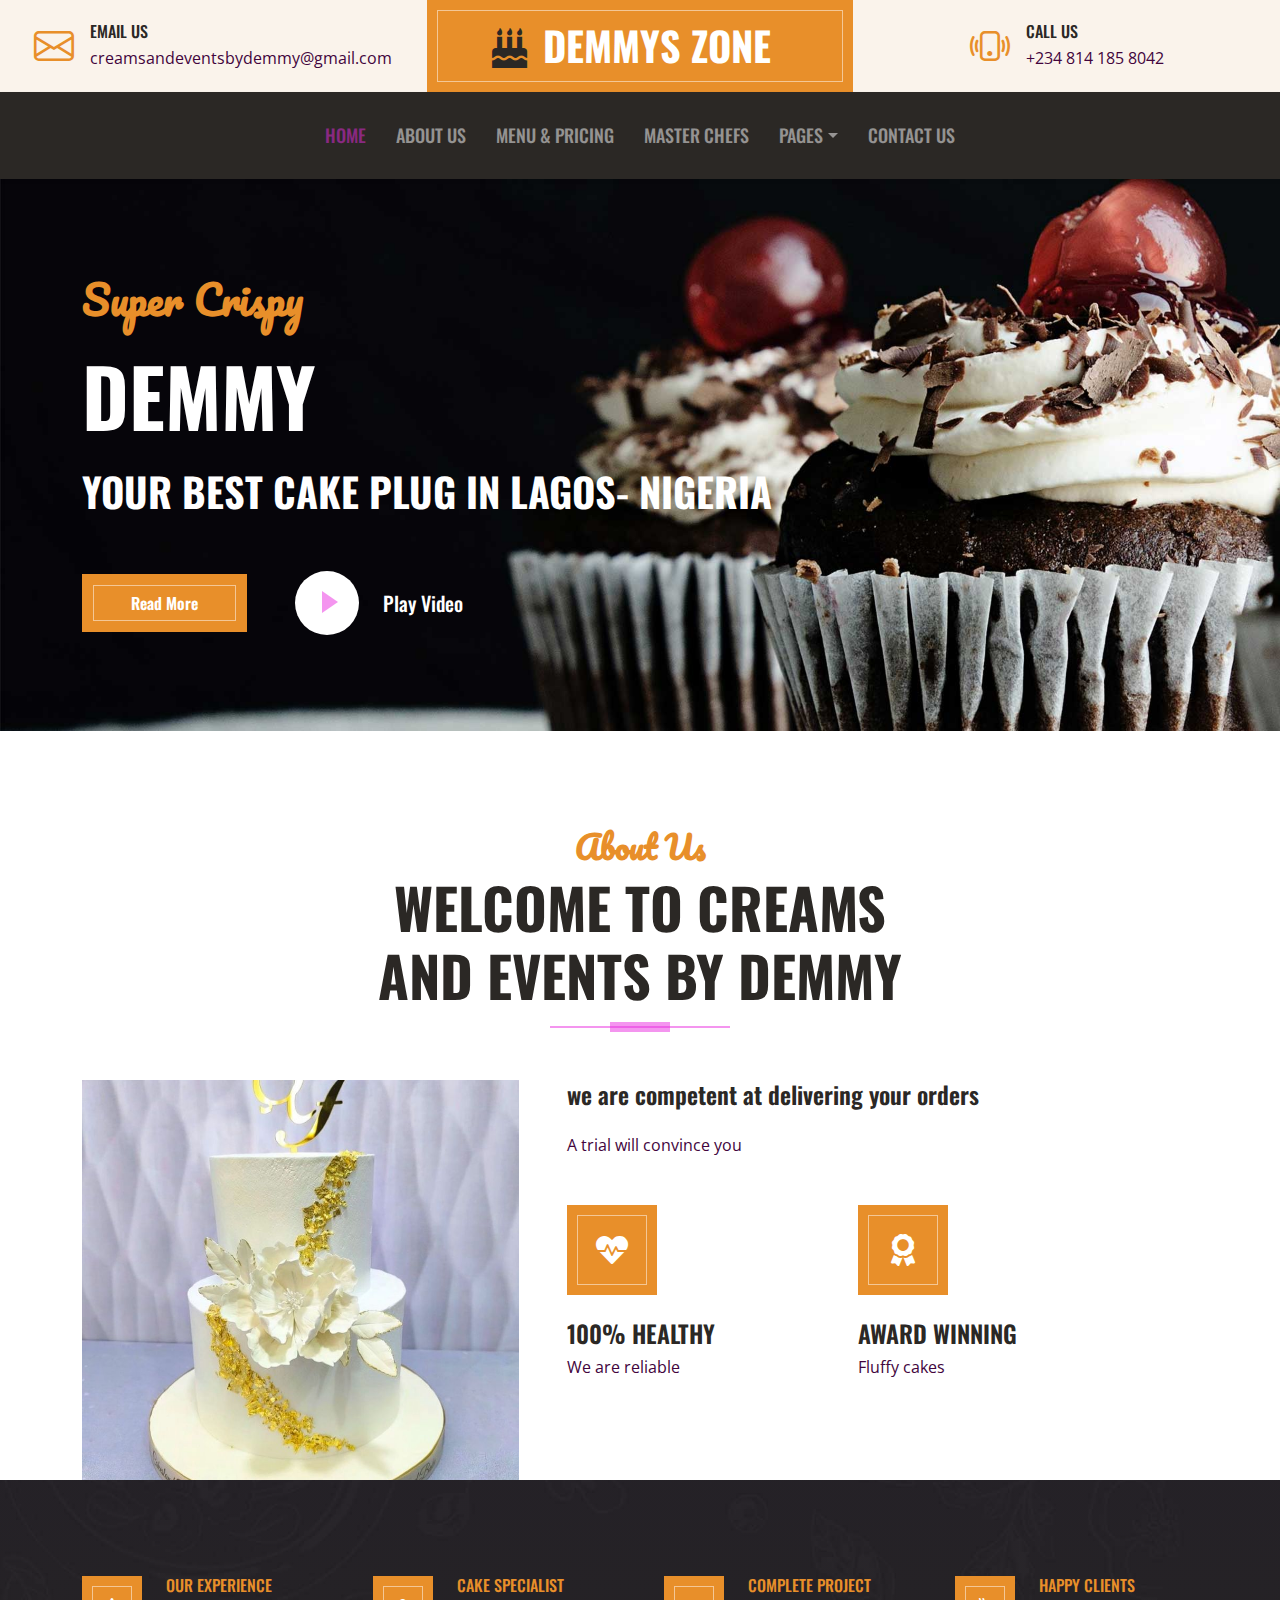
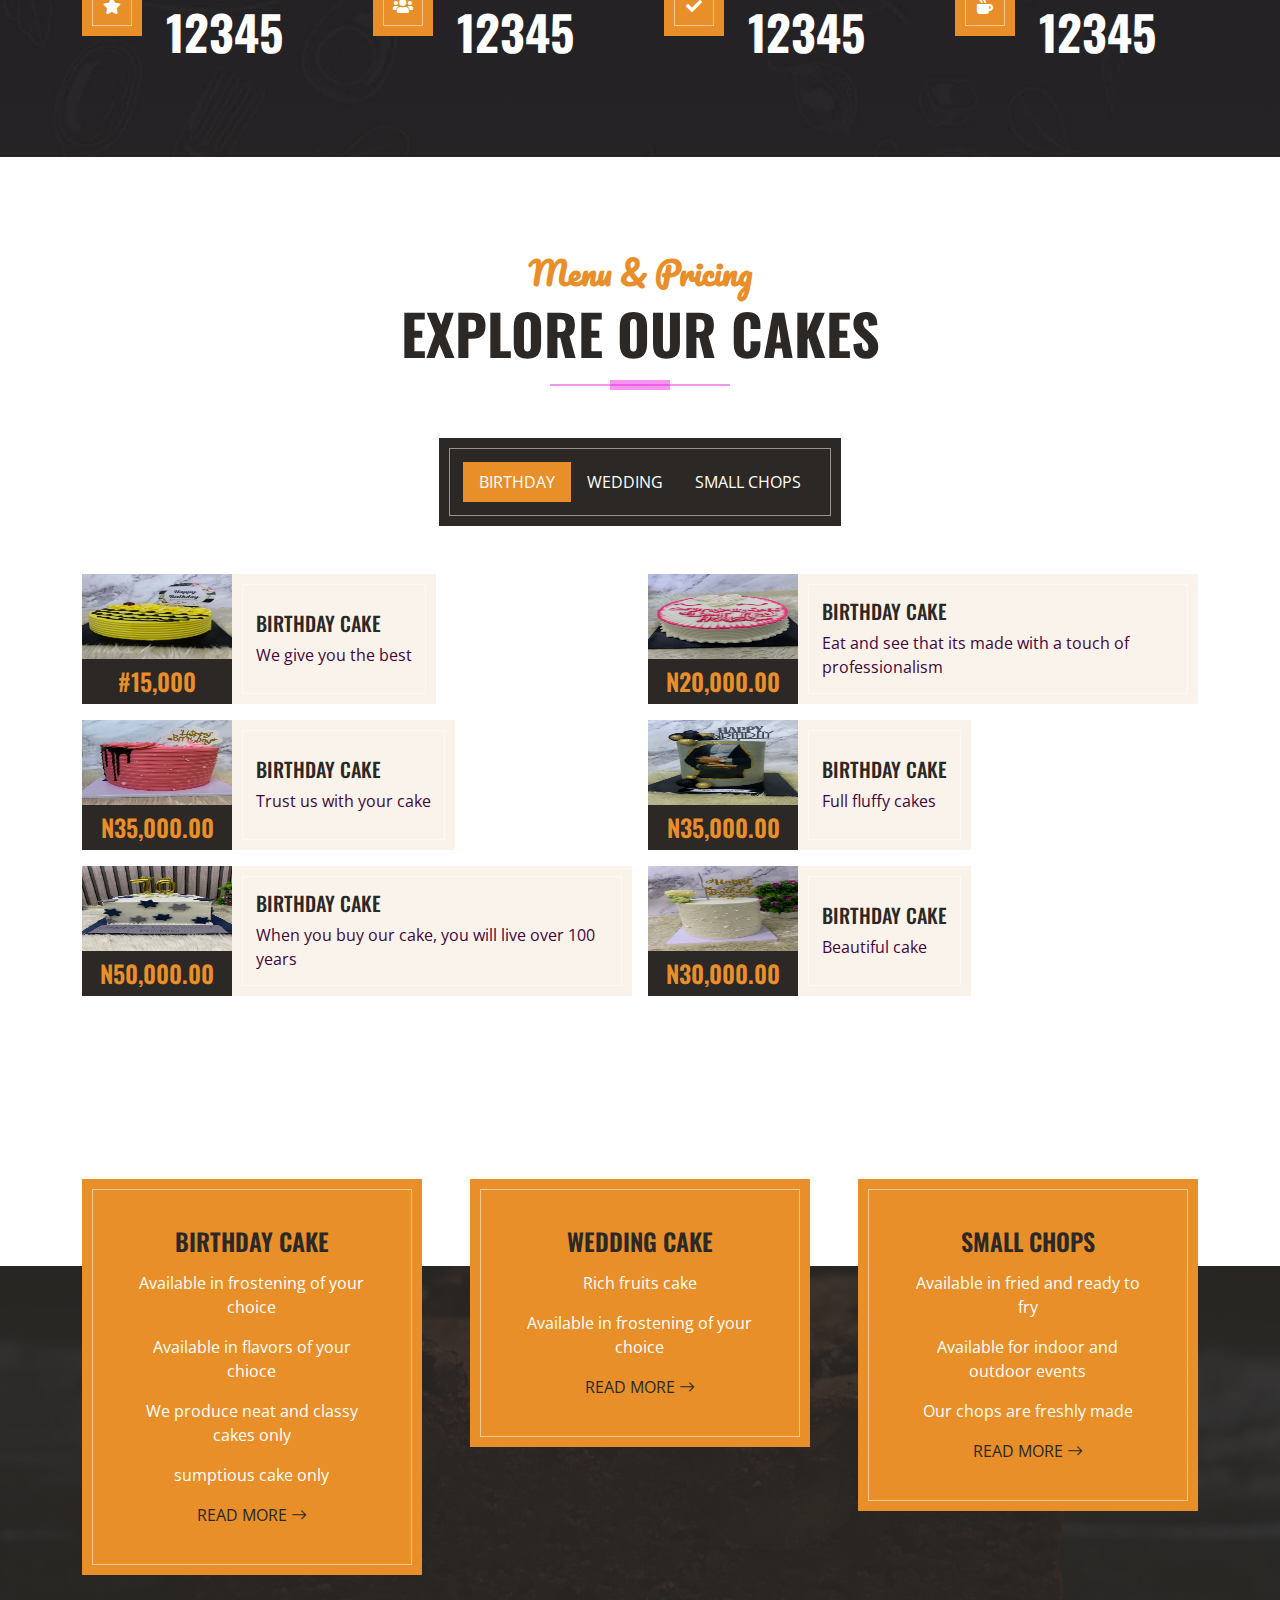
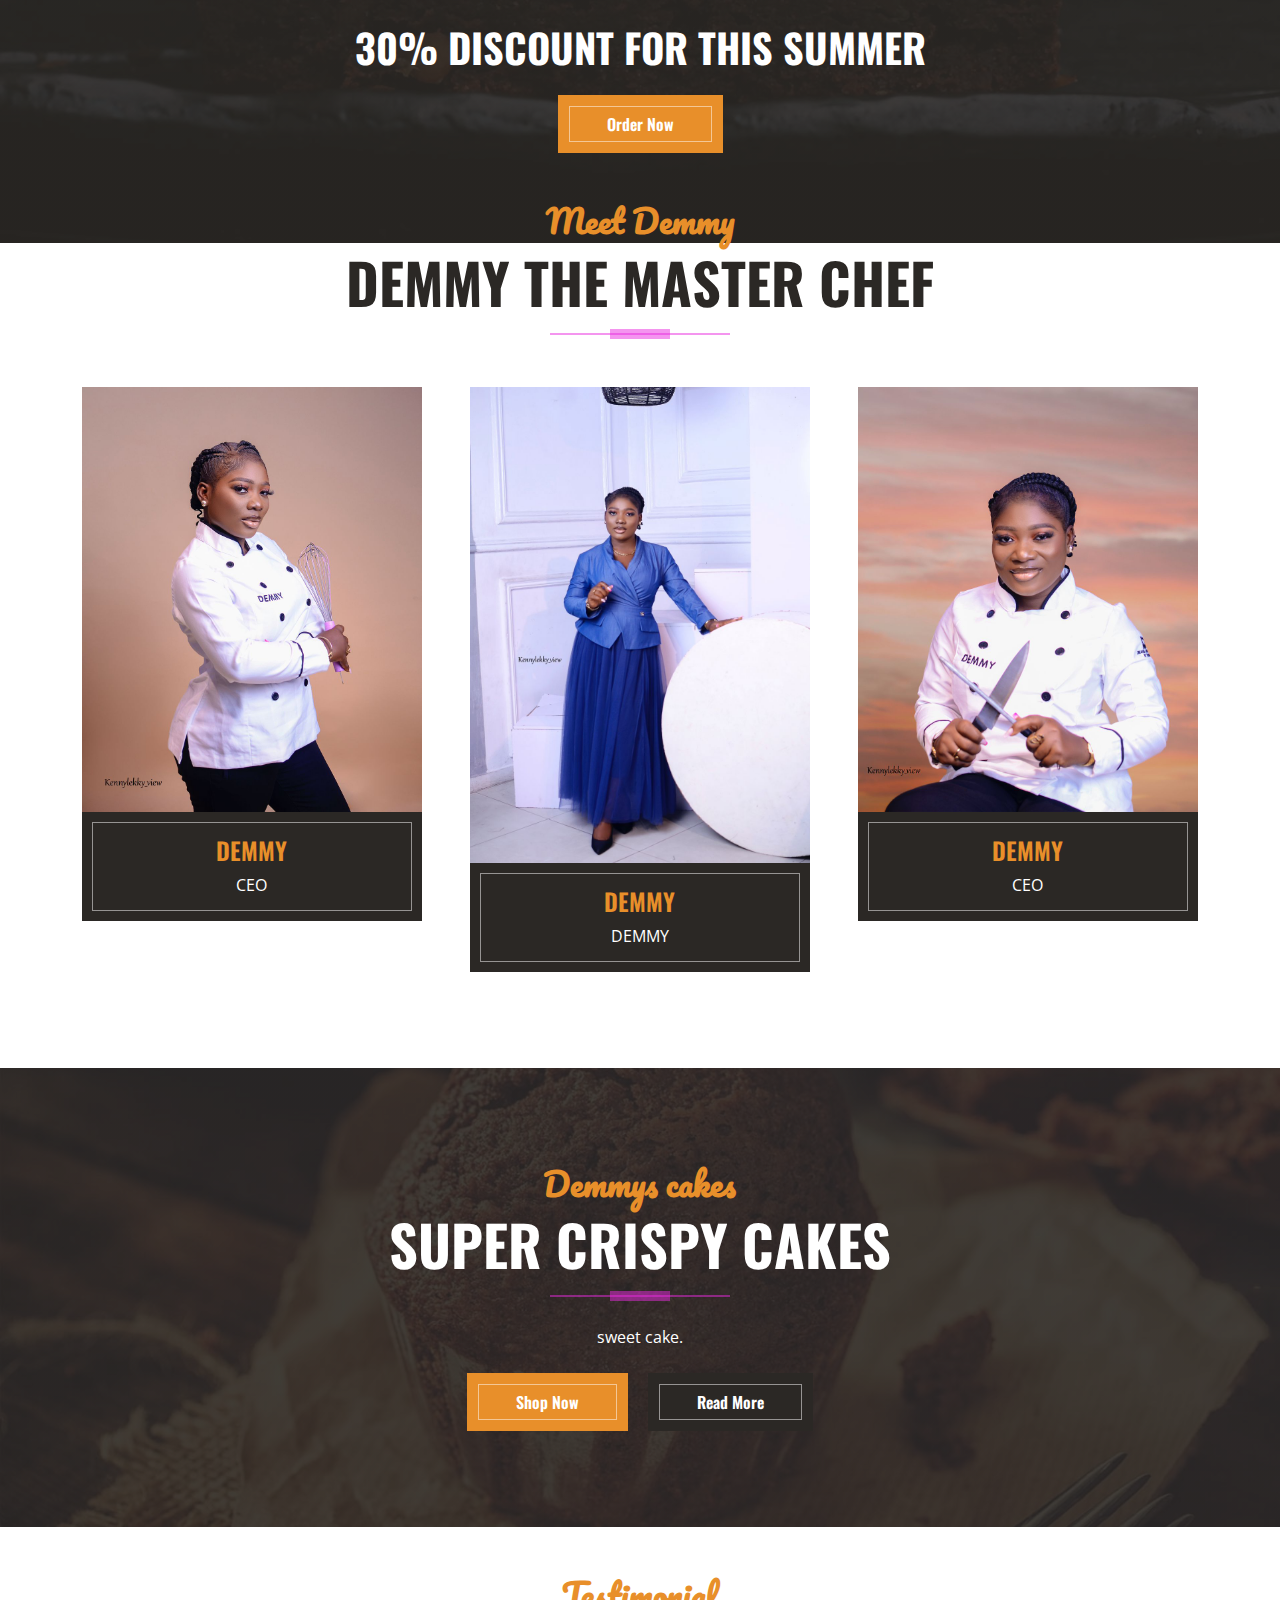
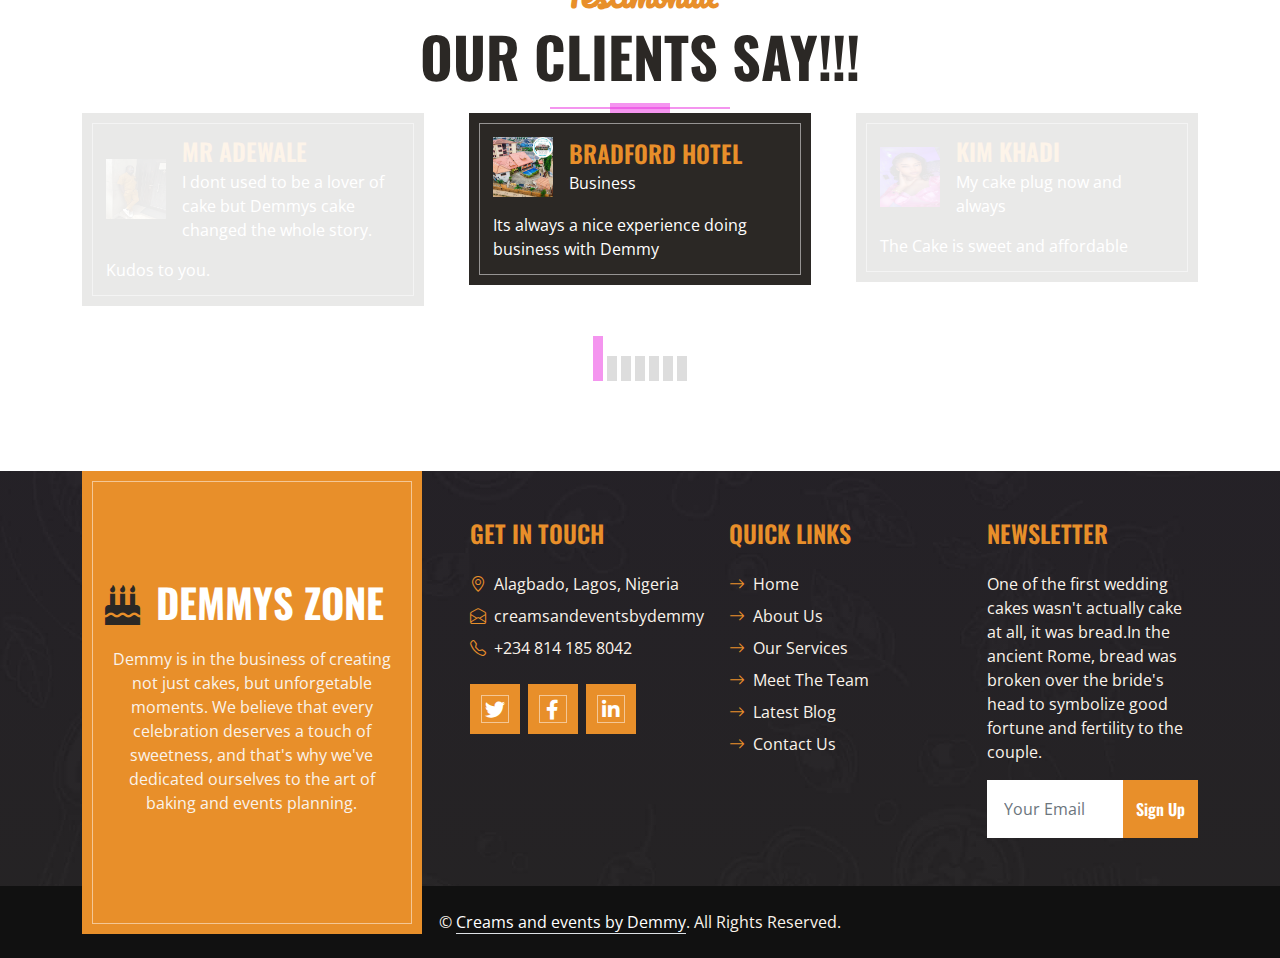
<file: index.html>
<!DOCTYPE html>
<html lang="en">

<head>
    <meta charset="utf-8">
    <title>creams and events by Demmy - Your Number one cake shop</title>
    <meta content="width=device-width, initial-scale=1.0" name="viewport">

    <!-- Favicon -->
    <link href="img/favicon.ico" rel="icon">

    <!-- Google Web Fonts -->
    <link rel="preconnect" href="https://fonts.googleapis.com">
    <link rel="preconnect" href="https://fonts.gstatic.com" crossorigin>
    <link href="https://fonts.googleapis.com/css2?family=Open+Sans:wght@400;600&family=Oswald:wght@500;600;700&family=Pacifico&display=swap" rel="stylesheet">

    <!-- Icon Font Stylesheet -->
    <link href="https://cdnjs.cloudflare.com/ajax/libs/font-awesome/5.10.0/css/all.min.css" rel="stylesheet">
    <link href="https://cdn.jsdelivr.net/npm/bootstrap-icons@1.4.1/font/bootstrap-icons.css" rel="stylesheet">

    <!-- Libraries Stylesheet -->
    <link href="lib/owlcarousel/assets/owl.carousel.min.css" rel="stylesheet">

    <!-- Customized Bootstrap Stylesheet -->
    <link href="css/bootstrap.min.css" rel="stylesheet">

    <!-- Template Stylesheet -->
    <link href="css/style.css" rel="stylesheet">
</head>

<body>
    <!-- Topbar Start -->
    <div class="container-fluid px-0 d-none d-lg-block">
        <div class="row gx-0">
            <div class="col-lg-4 text-center bg-secondary py-3">
                <div class="d-inline-flex align-items-center justify-content-center">
                    <i class="bi bi-envelope fs-1 text-primary me-3"></i>
                    <div class="text-start">
                        <h6 class="text-uppercase mb-1">Email Us</h6>
                        <span>creamsandeventsbydemmy@gmail.com</span>
                    </div>
                </div>
            </div>
            <div class="col-lg-4 text-center bg-primary border-inner py-3">
                <div class="d-inline-flex align-items-center justify-content-center">
                    <a href="index.html" class="navbar-brand">
                        <h1 class="m-0 text-uppercase text-white"><i class="fa fa-birthday-cake fs-1 text-dark me-3"></i>demmys zone</h1>
                    </a>
                </div>
            </div>
            <div class="col-lg-4 text-center bg-secondary py-3">
                <div class="d-inline-flex align-items-center justify-content-center">
                    <i class="bi bi-phone-vibrate fs-1 text-primary me-3"></i>
                    <div class="text-start">
                        <h6 class="text-uppercase mb-1">Call Us</h6>
                        <span>+234 814 185 8042</span>
                    </div>
                </div>
            </div>
        </div>
    </div>
    <!-- Topbar End -->


    <!-- Navbar Start -->
    <nav class="navbar navbar-expand-lg bg-dark navbar-dark shadow-sm py-3 py-lg-0 px-3 px-lg-0">
        <a href="index.html" class="navbar-brand d-block d-lg-none">
            <h1 class="m-0 text-uppercase text-white"><i class="fa fa-birthday-cake fs-1 text-primary me-3"></i>CakeZone</h1>
        </a>
        <button class="navbar-toggler" type="button" data-bs-toggle="collapse" data-bs-target="#navbarCollapse">
            <span class="navbar-toggler-icon"></span>
        </button>
        <div class="collapse navbar-collapse" id="navbarCollapse">
            <div class="navbar-nav ms-auto mx-lg-auto py-0">
                <a href="index.html" class="nav-item nav-link active">Home</a>
                <a href="about.html" class="nav-item nav-link">About Us</a>
                <a href="menu.html" class="nav-item nav-link">Menu & Pricing</a>
                <a href="team.html" class="nav-item nav-link">Master Chefs</a>
                <div class="nav-item dropdown">
                    <a href="#" class="nav-link dropdown-toggle" data-bs-toggle="dropdown">Pages</a>
                    <div class="dropdown-menu m-0">
                        <a href="service.html" class="dropdown-item">Our Service</a>
                        <a href="testimonial.html" class="dropdown-item">Testimonial</a>
                    </div>
                </div>
                <a href="contact.html" class="nav-item nav-link">Contact Us</a>
            </div>
        </div>
    </nav>
    <!-- Navbar End -->


    <!-- Hero Start -->
    <div class="container-fluid bg-primary py-5 mb-5 hero-header">
        <div class="container py-5">
            <div class="row justify-content-start">
                <div class="col-lg-8 text-center text-lg-start">
                    <h1 class="font-secondary text-primary mb-4">Super Crispy</h1>
                    <h1 class="display-1 text-uppercase text-white mb-4">DEMMY</h1>
                    <h1 class="text-uppercase text-white">Your Best Cake Plug In Lagos- Nigeria</h1>
                    <div class="d-flex align-items-center justify-content-center justify-content-lg-start pt-5">
                        <a href="" class="btn btn-primary border-inner py-3 px-5 me-5">Read More</a>
                        <button type="button" class="btn-play" data-bs-toggle="modal" data-src="https://www.youtube.com/embed/DWRcNpR6Kdc" data-bs-target="#videoModal">
                            <span></span>
                        </button>
                        <h5 class="font-weight-normal text-white m-0 ms-4 d-none d-sm-block">Play Video</h5>
                    </div>
                </div>
            </div>
        </div>
    </div>
    <!-- Hero End -->


    <!-- About Start -->
    <div class="container-fluid pt-5">
        <div class="container">
            <div class="section-title position-relative text-center mx-auto mb-5 pb-3" style="max-width: 600px;">
                <h2 class="text-primary font-secondary">About Us</h2>
                <h1 class="display-4 text-uppercase">Welcome To Creams and events by Demmy</h1>
            </div>
            <div class="row gx-5">
                <div class="col-lg-5 mb-5 mb-lg-0" style="min-height: 400px;">
                    <div class="position-relative h-100">
                        <img class="position-absolute w-100 h-100" src="img/wed1.JPG" style="object-fit: cover;">
                    </div>
                </div>
                <div class="col-lg-6 pb-5">
                    <h4 class="mb-4">we are competent at delivering your orders</h4>
                    <p class="mb-5"> A trial will convince you</p>
                    <div class="row g-5">
                        <div class="col-sm-6">
                            <div class="d-flex align-items-center justify-content-center bg-primary border-inner mb-4" style="width: 90px; height: 90px;">
                                <i class="fa fa-heartbeat fa-2x text-white"></i>
                            </div>
                            <h4 class="text-uppercase">100% Healthy</h4>
                            <p class="mb-0">We are reliable</p>
                        </div>
                        <div class="col-sm-6">
                            <div class="d-flex align-items-center justify-content-center bg-primary border-inner mb-4" style="width: 90px; height: 90px;">
                                <i class="fa fa-award fa-2x text-white"></i>
                            </div>
                            <h4 class="text-uppercase">Award Winning</h4>
                            <p class="mb-0"> Fluffy cakes</p>
                        </div>
                    </div>
                </div>
            </div>
        </div>
    </div>
    <!-- About End -->


    <!-- Facts Start -->
    <div class="container-fluid bg-img py-5 mb-5">
        <div class="container py-5">
            <div class="row gx-5 gy-4">
                <div class="col-lg-3 col-md-6">
                    <div class="d-flex">
                        <div class="bg-primary border-inner d-flex align-items-center justify-content-center mb-3" style="width: 60px; height: 60px;">
                            <i class="fa fa-star text-white"></i>
                        </div>
                        <div class="ps-4">
                            <h6 class="text-primary text-uppercase">Our Experience</h6>
                            <h1 class="display-5 text-white mb-0" data-toggle="counter-up">12345</h1>
                        </div>
                    </div>
                </div>
                <div class="col-lg-3 col-md-6">
                    <div class="d-flex">
                        <div class="bg-primary border-inner d-flex align-items-center justify-content-center mb-3" style="width: 60px; height: 60px;">
                            <i class="fa fa-users text-white"></i>
                        </div>
                        <div class="ps-4">
                            <h6 class="text-primary text-uppercase">Cake Specialist</h6>
                            <h1 class="display-5 text-white mb-0" data-toggle="counter-up">12345</h1>
                        </div>
                    </div>
                </div>
                <div class="col-lg-3 col-md-6">
                    <div class="d-flex">
                        <div class="bg-primary border-inner d-flex align-items-center justify-content-center mb-3" style="width: 60px; height: 60px;">
                            <i class="fa fa-check text-white"></i>
                        </div>
                        <div class="ps-4">
                            <h6 class="text-primary text-uppercase">Complete Project</h6>
                            <h1 class="display-5 text-white mb-0" data-toggle="counter-up">12345</h1>
                        </div>
                    </div>
                </div>
                <div class="col-lg-3 col-md-6">
                    <div class="d-flex">
                        <div class="bg-primary border-inner d-flex align-items-center justify-content-center mb-3" style="width: 60px; height: 60px;">
                            <i class="fa fa-mug-hot text-white"></i>
                        </div>
                        <div class="ps-4">
                            <h6 class="text-primary text-uppercase">Happy Clients</h6>
                            <h1 class="display-5 text-white mb-0" data-toggle="counter-up">12345</h1>
                        </div>
                    </div>
                </div>
            </div>
        </div>
    </div>
    <!-- Facts End -->


    <!-- Products Start -->
    <div class="container-fluid about py-5">
        <div class="container">
            <div class="section-title position-relative text-center mx-auto mb-5 pb-3" style="max-width: 600px;">
                <h2 class="text-primary font-secondary">Menu & Pricing</h2>
                <h1 class="display-4 text-uppercase">Explore Our Cakes</h1>
            </div>
            <div class="tab-class text-center">
                <ul class="nav nav-pills d-inline-flex justify-content-center bg-dark text-uppercase border-inner p-4 mb-5">
                    <li class="nav-item">
                        <a class="nav-link text-white active" data-bs-toggle="pill" href="#tab-1">Birthday</a>
                    </li>
                    <li class="nav-item">
                        <a class="nav-link text-white" data-bs-toggle="pill" href="#tab-2">Wedding</a>
                    </li>
                    <li class="nav-item">
                        <a class="nav-link text-white" data-bs-toggle="pill" href="#tab-3">Small Chops</a>
                    </li>
                </ul>
                <div class="tab-content">
                    <div id="tab-1" class="tab-pane fade show p-0 active">
                        <div class="row g-3">
                            <div class="col-lg-6">
                                <div class="d-flex h-100">
                                    <div class="flex-shrink-0">
                                        <img class="img-fluid" src="img/EXPRESS CAKE.JPG" alt="" style="width: 150px; height: 85px;">
                                        <h4 class="bg-dark text-primary p-2 m-0">#15,000</h4>
                                    </div>
                                    <div class="d-flex flex-column justify-content-center text-start bg-secondary border-inner px-4">
                                        <h5 class="text-uppercase">Birthday Cake</h5>
                                        <span>We give you the best</span>
                                    </div>
                                </div>
                            </div>
                            <div class="col-lg-6">
                                <div class="d-flex h-100">
                                    <div class="flex-shrink-0">
                                        <img class="img-fluid" src="img/express2.JPG" alt="" style="width: 150px; height: 85px;">
                                        <h4 class="bg-dark text-primary p-2 m-0">N20,000.00</h4>
                                    </div>
                                    <div class="d-flex flex-column justify-content-center text-start bg-secondary border-inner px-4">
                                        <h5 class="text-uppercase">Birthday Cake</h5>
                                        <span> Eat and see that its made with a touch of professionalism</span>
                                    </div>
                                </div>
                            </div>
                            <div class="col-lg-6">
                                <div class="d-flex h-100">
                                    <div class="flex-shrink-0">
                                        <img class="img-fluid" src="img/cakeee - Copy.jpeg" alt="" style="width: 150px; height: 85px;">
                                        <h4 class="bg-dark text-primary p-2 m-0">N35,000.00</h4>
                                    </div>
                                    <div class="d-flex flex-column justify-content-center text-start bg-secondary border-inner px-4">
                                        <h5 class="text-uppercase">Birthday Cake</h5>
                                        <span> Trust us with your cake</span>
                                    </div>
                                </div>
                            </div>
                            <div class="col-lg-6">
                                <div class="d-flex h-100">
                                    <div class="flex-shrink-0">
                                        <img class="img-fluid" src="img/khadi1.jpeg" alt="" style="width: 150px; height: 85px;">
                                        <h4 class="bg-dark text-primary p-2 m-0">N35,000.00</h4>
                                    </div>
                                    <div class="d-flex flex-column justify-content-center text-start bg-secondary border-inner px-4">
                                        <h5 class="text-uppercase">Birthday Cake</h5>
                                        <span> Full fluffy cakes</span>
                                    </div>
                                </div>
                            </div>
                            <div class="col-lg-6">
                                <div class="d-flex h-100">
                                    <div class="flex-shrink-0">
                                        <img class="img-fluid" src="img/70th.jpeg" alt="" style="width: 150px; height: 85px;">
                                        <h4 class="bg-dark text-primary p-2 m-0">N50,000.00</h4>
                                    </div>
                                    <div class="d-flex flex-column justify-content-center text-start bg-secondary border-inner px-4">
                                        <h5 class="text-uppercase">Birthday Cake</h5>
                                        <span>When you buy our cake, you will live over 100 years</span>
                                    </div>
                                </div>
                            </div>
                            <div class="col-lg-6">
                                <div class="d-flex h-100">
                                    <div class="flex-shrink-0">
                                        <img class="img-fluid" src="img/white.JPG" alt="" style="width: 150px; height: 85px;">
                                        <h4 class="bg-dark text-primary p-2 m-0">N30,000.00</h4>
                                    </div>
                                    <div class="d-flex flex-column justify-content-center text-start bg-secondary border-inner px-4">
                                        <h5 class="text-uppercase">Birthday Cake</h5>
                                        <span> Beautiful cake</span>
                                    </div>
                                </div>
                            </div>
                        </div>
                    </div>
                    <div id="tab-2" class="tab-pane fade show p-0">
                        <div class="row g-3">
                            <div class="col-lg-6">
                                <div class="d-flex h-100">
                                    <div class="flex-shrink-0">
                                        <img class="img-fluid" src="img/wed1.JPG" alt="" style="width: 150px; height: 85px;">
                                        <h4 class="bg-dark text-primary p-2 m-0">N100,000.00</h4>
                                    </div>
                                    <div class="d-flex flex-column justify-content-center text-start bg-secondary border-inner px-4">
                                        <h5 class="text-uppercase">Wedding Cake</h5>
                                        <span>A taste of our cake on your big day with assurance of a happy home.</span>
                                    </div>
                                </div>
                            </div>
                            <div class="col-lg-6">
                                <div class="d-flex h-100">
                                    <div class="flex-shrink-0">
                                        <img class="img-fluid" src="img/wed2.jpeg" alt="" style="width: 150px; height: 85px;">
                                        <h4 class="bg-dark text-primary p-2 m-0">N130,000.00</h4>
                                    </div>
                                    <div class="d-flex flex-column justify-content-center text-start bg-secondary border-inner px-4">
                                        <h5 class="text-uppercase">Wedding Cake</h5>
                                        <span>Have a blissful wedding</span>
                                    </div>
                                </div>
                            </div>
                            <div class="col-lg-6">
                                <div class="d-flex h-100">
                                    <div class="flex-shrink-0">
                                        <img class="img-fluid" src="img/wed3.jpeg" alt="" style="width: 150px; height: 85px;">
                                        <h4 class="bg-dark text-primary p-2 m-0">N130,000.00</h4>
                                    </div>
                                    <div class="d-flex flex-column justify-content-center text-start bg-secondary border-inner px-4">
                                        <h5 class="text-uppercase">Wedding Cake</h5>
                                        <span>Traditional wedding cake</span>
                                    </div>
                                </div>
                            </div>
                            <div class="col-lg-6">
                                <div class="d-flex h-100">
                                    <div class="flex-shrink-0">
                                        <img class="img-fluid" src="img/wedd.jpeg" alt="" style="width: 150px; height: 85px;">
                                        <h4 class="bg-dark text-primary p-2 m-0">N100,000.00</h4>
                                    </div>
                                    <div class="d-flex flex-column justify-content-center text-start bg-secondary border-inner px-4">
                                        <h5 class="text-uppercase">Wedding Cake</h5>
                                        <span>Buttercream wedding cake</span>
                                    </div>
                                </div>
                            </div>
                            <div class="col-lg-6">
                                <div class="d-flex h-100">
                                    <div class="flex-shrink-0">
                                        <img class="img-fluid" src="img/wed6.jpeg" alt="" style="width: 150px; height: 85px;">
                                        <h4 class="bg-dark text-primary p-2 m-0">N200,000.00</h4>
                                    </div>
                                    <div class="d-flex flex-column justify-content-center text-start bg-secondary border-inner px-4">
                                        <h5 class="text-uppercase">Wedding Cake</h5>
                                        <span>professionalism at its peak</span>
                                    </div>
                                </div>
                            </div>
                            <div class="col-lg-6">
                                <div class="d-flex h-100">
                                    <div class="flex-shrink-0">
                                        <img class="img-fluid" src="img/wed5.jpeg" alt="" style="width: 150px; height: 85px;">
                                        <h4 class="bg-dark text-primary p-2 m-0">N120,000.00</h4>
                                    </div>
                                    <div class="d-flex flex-column justify-content-center text-start bg-secondary border-inner px-4">
                                        <h5 class="text-uppercase">Wedding Cake</h5>
                                        <span> Trust Demmy to deliver</span>
                                    </div>
                                </div>
                            </div>
                        </div>
                    </div>
                    <div id="tab-3" class="tab-pane fade show p-0">
                        <div class="row g-3">
                            <div class="col-lg-6">
                                <div class="d-flex h-100">
                                    <div class="flex-shrink-0">
                                        <img class="img-fluid" src="img/chops1.jpeg" alt="" style="width: 150px; height: 85px;">
                                        <h4 class="bg-dark text-primary p-2 m-0">N1,500.00</h4>
                                    </div>
                                    <div class="d-flex flex-column justify-content-center text-start bg-secondary border-inner px-4">
                                        <h5 class="text-uppercase">Packed Chops</h5>
                                        <span>sumptious</span>
                                    </div>
                                </div>
                            </div>
                            <div class="col-lg-6">
                                <div class="d-flex h-100">
                                    <div class="flex-shrink-0">
                                        <img class="img-fluid" src="img/chops2.jpeg" alt="" style="width: 150px; height: 85px;">
                                        <h4 class="bg-dark text-primary p-2 m-0">N2,000.00</h4>
                                    </div>
                                    <div class="d-flex flex-column justify-content-center text-start bg-secondary border-inner px-4">
                                        <h5 class="text-uppercase">Bulk Orders</h5>
                                        <span>Appetizing</span>
                                    </div>
                                </div>
                            </div>
                            <div class="col-lg-6">
                                <div class="d-flex h-100">
                                    <div class="flex-shrink-0">
                                        <img class="img-fluid" src="img/chops3.jpeg" alt="" style="width: 150px; height: 85px;">
                                        <h4 class="bg-dark text-primary p-2 m-0">N2,000.00</h4>
                                    </div>
                                    <div class="d-flex flex-column justify-content-center text-start bg-secondary border-inner px-4">
                                        <h5 class="text-uppercase">Ready To Fry</h5>
                                        <span>Freshy Made</span>
                                    </div>
                                </div>
                            </div>
                            <div class="col-lg-6">
                                <div class="d-flex h-100">
                                    <div class="flex-shrink-0">
                                        <img class="img-fluid" src="img/chops4.jpeg" alt="" style="width: 150px; height: 85px;">
                                        <h4 class="bg-dark text-primary p-2 m-0">N2,500.00</h4>
                                    </div>
                                    <div class="d-flex flex-column justify-content-center text-start bg-secondary border-inner px-4">
                                        <h5 class="text-uppercase">Samosa</h5>
                                        <span>Taking Orders</span>
                                    </div>
                                </div>
                            </div>
                            <div class="col-lg-6">
                                <div class="d-flex h-100">
                                    <div class="flex-shrink-0">
                                        <img class="img-fluid" src="img/chopss.jpeg" alt="" style="width: 150px; height: 85px;">
                                        <h4 class="bg-dark text-primary p-2 m-0">N1,500.00</h4>
                                    </div>
                                    <div class="d-flex flex-column justify-content-center text-start bg-secondary border-inner px-4">
                                        <h5 class="text-uppercase">Chops</h5>
                                        <span>Outdoor Package</span>
                                    </div>
                                </div>
                            </div>
                            <div class="col-lg-6">
                                <div class="d-flex h-100">
                                    <div class="flex-shrink-0">
                                        <img class="img-fluid" src="img/chopss.jpeg" alt="" style="width: 150px; height: 85px;">
                                        <h4 class="bg-dark text-primary p-2 m-0">N1,500.00</h4>
                                    </div>
                                    <div class="d-flex flex-column justify-content-center text-start bg-secondary border-inner px-4">
                                        <h5 class="text-uppercase">Chops</h5>
                                        <span>Trust Demmy to Deliver</span>
                                    </div>
                                </div>
                            </div>
                        </div>
                    </div>
                </div>
            </div>
        </div>
    </div>
    <!-- Products End -->


    <!-- Service Start -->
    <div class="container-fluid service position-relative px-5" style="margin-top: 135px;">
        <div class="container">
            <div class="row g-5">
                <div class="col-lg-4 col-md-6">
                    <div class="bg-primary border-inner text-center text-white p-5">
                        <h4 class="text-uppercase mb-3">Birthday Cake</h4>
                        <p>Available in frostening of your choice
                            <p>Available in flavors of your chioce</p>
                            <p>We produce neat and classy cakes only</p>
                            <p>sumptious cake only</p>
                        </p>
                        <a class="text-uppercase text-dark" href="">Read More <i class="bi bi-arrow-right"></i></a>
                    </div>
                </div>
                <div class="col-lg-4 col-md-6">
                    <div class="bg-primary border-inner text-center text-white p-5">
                        <h4 class="text-uppercase mb-3">Wedding Cake</h4>
                        <p>Rich fruits cake</p>
                        <p>Available in frostening of your choice</p>
                        <a class="text-uppercase text-dark" href="">Read More <i class="bi bi-arrow-right"></i></a>
                    </div>
                </div>
                <div class="col-lg-4 col-md-6">
                    <div class="bg-primary border-inner text-center text-white p-5">
                        <h4 class="text-uppercase mb-3">Small Chops</h4>
                        <p>Available in fried and ready to fry</p>
                        <p>Available for indoor and outdoor events</p>
                        <p>Our chops are freshly made</p>
                        <a class="text-uppercase text-dark" href="">Read More <i class="bi bi-arrow-right"></i></a>
                    </div>
                </div>
                <div class="col-lg-12 col-md-6 text-center">
                    <h1 class="text-uppercase text-light mb-4">30% Discount For This Summer</h1>
                    <a href="" class="btn btn-primary border-inner py-3 px-5">Order Now</a>
                </div>
            </div>
        </div>
    </div>
    <!-- Service Start -->


    <!-- Team Start -->
    <div class="container-fluid py-5">
        <div class="container">
            <div class="section-title position-relative text-center mx-auto mb-5 pb-3" style="max-width: 600px;">
                <h2 class="text-primary font-secondary">Meet Demmy</h2>
                <h1 class="display-4 text-uppercase">Demmy the Master Chef</h1>
            </div>
            <div class="row g-5">
                <div class="col-lg-4 col-md-6">
                    <div class="team-item">
                        <div class="position-relative overflow-hidden">
                            <img class="img-fluid w-100" src="img/demmmy1.jpg" alt="">
                            <div class="team-overlay w-100 h-100 position-absolute top-50 start-50 translate-middle d-flex align-items-center justify-content-center">
                                <div class="d-flex align-items-center justify-content-start">
                                    <a class="btn btn-lg btn-primary btn-lg-square border-inner rounded-0 mx-1" href="#"><i class="fab fa-twitter fw-normal"></i></a>
                                    <a class="btn btn-lg btn-primary btn-lg-square border-inner rounded-0 mx-1" href="#"><i class="fab fa-facebook-f fw-normal"></i></a>
                                    <a class="btn btn-lg btn-primary btn-lg-square border-inner rounded-0 mx-1" href="#"><i class="fab fa-linkedin-in fw-normal"></i></a>
                                </div>
                            </div>
                        </div>
                        <div class="bg-dark border-inner text-center p-4">
                            <h4 class="text-uppercase text-primary">Demmy</h4>
                            <p class="text-white m-0">CEO</p>
                        </div>
                    </div>
                </div>
                <div class="col-lg-4 col-md-6">
                    <div class="team-item">
                        <div class="position-relative overflow-hidden">
                            <img class="img-fluid w-100" src="img/demmmy3.jpg" alt="">
                            <div class="team-overlay w-100 h-100 position-absolute top-50 start-50 translate-middle d-flex align-items-center justify-content-center">
                                <div class="d-flex align-items-center justify-content-start">
                                    <a class="btn btn-lg btn-primary btn-lg-square border-inner rounded-0 mx-1" href="#"><i class="fab fa-twitter fw-normal"></i></a>
                                    <a class="btn btn-lg btn-primary btn-lg-square border-inner rounded-0 mx-1" href="#"><i class="fab fa-facebook-f fw-normal"></i></a>
                                    <a class="btn btn-lg btn-primary btn-lg-square border-inner rounded-0 mx-1" href="#"><i class="fab fa-linkedin-in fw-normal"></i></a>
                                </div>
                            </div>
                        </div>
                        <div class="bg-dark border-inner text-center p-4">
                            <h4 class="text-uppercase text-primary">Demmy</h4>
                            <p class="text-white m-0">DEMMY</p>
                        </div>
                    </div>
                </div>
                <div class="col-lg-4 col-md-6">
                    <div class="team-item">
                        <div class="position-relative overflow-hidden">
                            <img class="img-fluid w-100" src="img/demmmy2.jpg" alt="">
                            <div class="team-overlay w-100 h-100 position-absolute top-50 start-50 translate-middle d-flex align-items-center justify-content-center">
                                <div class="d-flex align-items-center justify-content-start">
                                    <a class="btn btn-lg btn-primary btn-lg-square border-inner rounded-0 mx-1" href="#"><i class="fab fa-twitter fw-normal"></i></a>
                                    <a class="btn btn-lg btn-primary btn-lg-square border-inner rounded-0 mx-1" href="#"><i class="fab fa-facebook-f fw-normal"></i></a>
                                    <a class="btn btn-lg btn-primary btn-lg-square border-inner rounded-0 mx-1" href="#"><i class="fab fa-linkedin-in fw-normal"></i></a>
                                </div>
                            </div>
                        </div>
                        <div class="bg-dark border-inner text-center p-4">
                            <h4 class="text-uppercase text-primary">Demmy </h4>
                            <p class="text-white m-0">CEO</p>
                        </div>
                    </div>
                </div>
            </div>
        </div>
    </div>
    <!-- Team End -->


    <!-- Offer Start -->
    <div class="container-fluid bg-offer my-5 py-5">
        <div class="container py-5">
            <div class="row gx-5 justify-content-center">
                <div class="col-lg-7 text-center">
                    <div class="section-title position-relative text-center mx-auto mb-4 pb-3" style="max-width: 600px;">
                        <h2 class="text-primary font-secondary">Demmys cakes</h2>
                        <h1 class="display-4 text-uppercase text-white">Super Crispy Cakes</h1>
                    </div>
                    <p class="text-white mb-4">sweet cake.</p>
                    <a href="" class="btn btn-primary border-inner py-3 px-5 me-3">Shop Now</a>
                    <a href="" class="btn btn-dark border-inner py-3 px-5">Read More</a>
                </div>
            </div>
        </div>
    </div>
    <!-- Offer End -->


    <!-- Testimonial Start -->
    <div class="container-fluid py-7">
        <div class="container">
            <div class="section-title position-relative text-center mx-auto mb-7 pb-3" style="max-width: 600px;">
                <h2 class="text-primary font-secondary">Testimonial</h2>
                <h1 class="display-4 text-uppercase">Our Clients Say!!!</h1>
            </div>
            <div class="owl-carousel testimonial-carousel">
                <div class="testimonial-item bg-dark text-white border-inner p-4">
                    <div class="d-flex align-items-center mb-3">
                        <img class="img-fluid flex-shrink-0" src="img/Testimonial66.jpeg" style="width: 60px; height: 60px;">
                        <div class="ps-3">
                            <h4 class="text-primary text-uppercase mb-1">Bradford Hotel</h4>
                            <span>Business</span>
                        </div>
                    </div>
                    <p class="mb-0"> Its always a nice experience doing business with Demmy
                    </p>
                </div>
                <div class="testimonial-item bg-dark text-white border-inner p-4">
                    <div class="d-flex align-items-center mb-3">
                        <img class="img-fluid flex-shrink-0" src="img/Testimonial11.jpeg" style="width: 60px; height: 60px;">
                        <div class="ps-3">
                            <h4 class="text-primary text-uppercase mb-1">Kim Khadi</h4>
                            <span>My cake plug now and always</span>
                        </div>
                    </div>
                    <p class="mb-0">The Cake is sweet and affordable
                    </p>
                </div>
                <div class="testimonial-item bg-dark text-white border-inner p-4">
                    <div class="d-flex align-items-center mb-3">
                        <img class="img-fluid flex-shrink-0" src="img/Testimonial44.jpeg" style="width: 60px; height: 60px;">
                        <div class="ps-3">
                            <h4 class="text-primary text-uppercase mb-1">Mr Emmanuel</h4>
                            <span>Demmy is always ready to deliver</span>
                        </div>
                    </div>
                    <p class="mb-0"> I want more.....
                    </p>
                </div>
                <div class="testimonial-item bg-dark text-white border-inner p-4">
                    <div class="d-flex align-items-center mb-3">
                        <img class="img-fluid flex-shrink-0" src="img/Testimonial22.jpeg" style="width: 60px; height: 60px;">
                        <div class="ps-3">
                            <h4 class="text-primary text-uppercase mb-1">Miss Jumoke</h4>
                            <span>My one and only trusted cake plug</span>
                        </div>
                    </div>
                    <p class="mb-0">Kudos
                    </p>
                </div>
                <div class="testimonial-item bg-dark text-white border-inner p-4">
                    <div class="d-flex align-items-center mb-3">
                        <img class="img-fluid flex-shrink-0" src="img/Testimonial33.jpeg" style="width: 60px; height: 60px;">
                        <div class="ps-3">
                            <h4 class="text-primary text-uppercase mb-1">Mr Benjamin</h4>
                            <span>The fact that the taste of your cakes and chops worth craving</span>
                        </div>
                    </div>
                    <p class="mb-0">I love your service
                    </p>
                </div>

                <div class="testimonial-item bg-dark text-white border-inner p-4">
                    <div class="d-flex align-items-center mb-3">
                        <img class="img-fluid flex-shrink-0" src="img/Testimonial77.jpeg" style="width: 60px; height: 60px;">
                        <div class="ps-3">
                            <h4 class="text-primary text-uppercase mb-1">Mrs Arowolo</h4>
                            <span>When talking about swift delivery then you should consider Demmy</span>
                        </div>
                    </div>
                    <p class="mb-0">Keep the good work going
                    </p>
                </div>

                <div class="testimonial-item bg-dark text-white border-inner p-4">
                    <div class="d-flex align-items-center mb-3">
                        <img class="img-fluid flex-shrink-0" src="img/Testimonial55.jpeg" style="width: 60px; height: 60px;">
                        <div class="ps-3">
                            <h4 class="text-primary text-uppercase mb-1">Mr Adewale</h4>
                            <span>I dont used to be a lover of cake but Demmys cake changed the whole story.</span>
                        </div>
                    </div>
                    <p class="mb-0">Kudos to you.
                    </p>
                </div>
            </div>
        </div>
    </div>
    </div>
    </div>
    </div>
    <!-- Testimonial End -->


    <!-- Footer Start -->
    <div class="container-fluid bg-img text-secondary" style="margin-top: 90px">
        <div class="container">
            <div class="row gx-5">
                <div class="col-lg-4 col-md-6 mb-lg-n5">
                    <div class="d-flex flex-column align-items-center justify-content-center text-center h-100 bg-primary border-inner p-4">
                        <a href="index.html" class="navbar-brand">
                            <h1 class="m-0 text-uppercase text-white"><i class="fa fa-birthday-cake fs-1 text-dark me-3"></i>Demmys zone</h1>
                        </a>
                        <p class="mt-3">Demmy is in the business of creating not just cakes, but unforgetable moments. We believe that every celebration deserves a touch of sweetness, and that's why we've dedicated ourselves to the art of baking and events planning.</p>
                    </div>
                </div>
                <div class="col-lg-8 col-md-6">
                    <div class="row gx-5">
                        <div class="col-lg-4 col-md-12 pt-5 mb-5">
                            <h4 class="text-primary text-uppercase mb-4">Get In Touch</h4>
                            <div class="d-flex mb-2">
                                <i class="bi bi-geo-alt text-primary me-2"></i>
                                <p class="mb-0">Alagbado, Lagos, Nigeria</p>
                            </div>
                            <div class="d-flex mb-2">
                                <i class="bi bi-envelope-open text-primary me-2"></i>
                                <p class="mb-0">creamsandeventsbydemmy</p>
                            </div>
                            <div class="d-flex mb-2">
                                <i class="bi bi-telephone text-primary me-2"></i>
                                <p class="mb-0">+234 814 185 8042</p>
                            </div>
                            <div class="d-flex mt-4">
                                <a class="btn btn-lg btn-primary btn-lg-square border-inner rounded-0 me-2" href="#"><i class="fab fa-twitter fw-normal"></i></a>
                                <a class="btn btn-lg btn-primary btn-lg-square border-inner rounded-0 me-2" href="#"><i class="fab fa-facebook-f fw-normal"></i></a>
                                <a class="btn btn-lg btn-primary btn-lg-square border-inner rounded-0 me-2" href="#"><i class="fab fa-linkedin-in fw-normal"></i></a>
                            </div>
                        </div>
                        <div class="col-lg-4 col-md-12 pt-0 pt-lg-5 mb-5">
                            <h4 class="text-primary text-uppercase mb-4">Quick Links</h4>
                            <div class="d-flex flex-column justify-content-start">
                                <a class="text-secondary mb-2" href="#"><i class="bi bi-arrow-right text-primary me-2"></i>Home</a>
                                <a class="text-secondary mb-2" href="#"><i class="bi bi-arrow-right text-primary me-2"></i>About Us</a>
                                <a class="text-secondary mb-2" href="#"><i class="bi bi-arrow-right text-primary me-2"></i>Our Services</a>
                                <a class="text-secondary mb-2" href="#"><i class="bi bi-arrow-right text-primary me-2"></i>Meet The Team</a>
                                <a class="text-secondary mb-2" href="#"><i class="bi bi-arrow-right text-primary me-2"></i>Latest Blog</a>
                                <a class="text-secondary" href="#"><i class="bi bi-arrow-right text-primary me-2"></i>Contact Us</a>
                            </div>
                        </div>
                        <div class="col-lg-4 col-md-12 pt-0 pt-lg-5 mb-5">
                            <h4 class="text-primary text-uppercase mb-4">Newsletter</h4>
                            <p>One of the first wedding cakes wasn't actually cake at all, it was bread.In the ancient Rome, bread was broken over the bride's head to symbolize good fortune and fertility to the couple.</p>
                            <form action="">
                                <div class="input-group">
                                    <input type="text" class="form-control border-white p-3" placeholder="Your Email">
                                    <button class="btn btn-primary">Sign Up</button>
                                </div>
                            </form>
                        </div>
                    </div>
                </div>
            </div>
        </div>
    </div>
    <div class="container-fluid text-secondary py-4" style="background: #111111;">
        <div class="container text-center">
            <p class="mb-0">&copy; <a class="text-white border-bottom" href="#">Creams and events by Demmy</a>. All Rights Reserved.


        </div>
    </div>
    <!-- Footer End -->


    <!-- Back to Top -->
    <a href="#" class="btn btn-primary border-inner py-3 fs-4 back-to-top"><i class="bi bi-arrow-up"></i></a>


    <!-- JavaScript Libraries -->
    <script src="https://code.jquery.com/jquery-3.4.1.min.js"></script>
    <script src="https://cdn.jsdelivr.net/npm/bootstrap@5.0.0/dist/js/bootstrap.bundle.min.js"></script>
    <script src="lib/easing/easing.min.js"></script>
    <script src="lib/waypoints/waypoints.min.js"></script>
    <script src="lib/counterup/counterup.min.js"></script>
    <script src="lib/owlcarousel/owl.carousel.min.js"></script>

    <!-- Template Javascript -->
    <script src="js/main.js"></script>
</body>

</html>
</file>
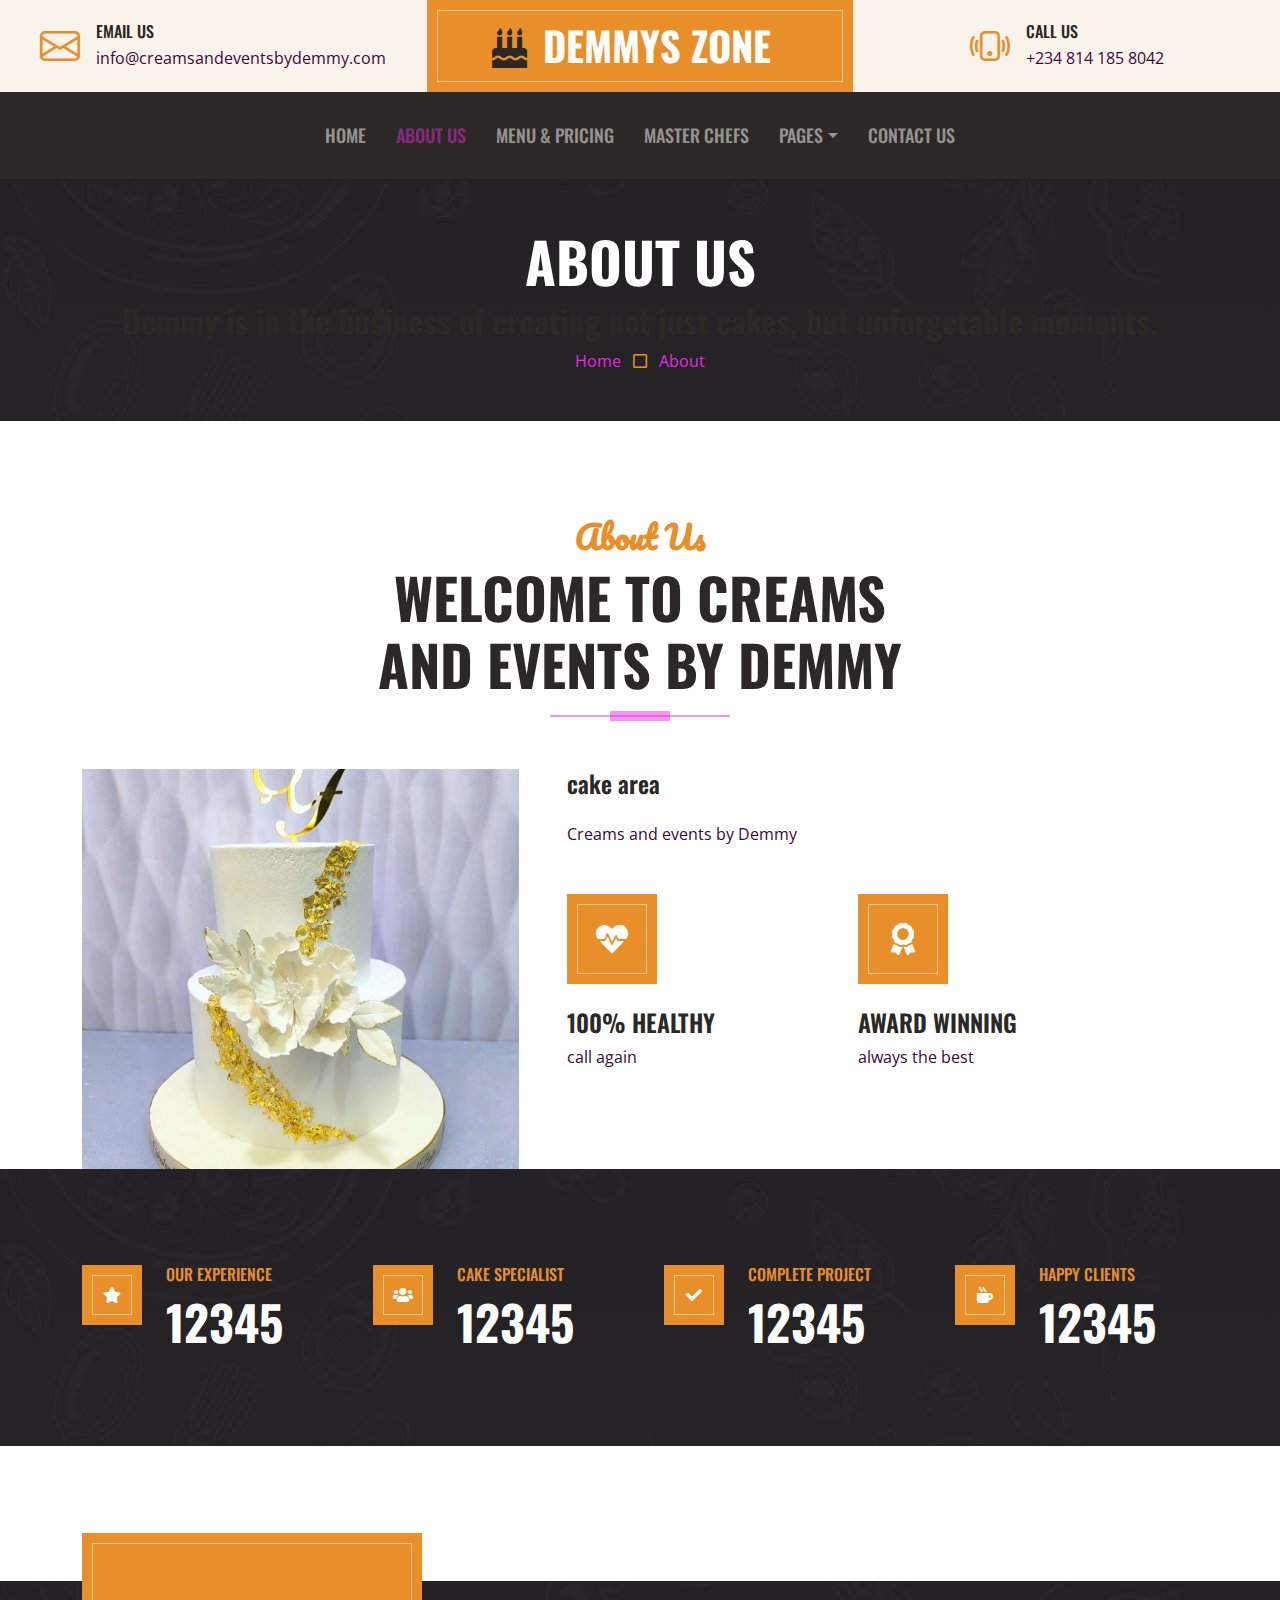
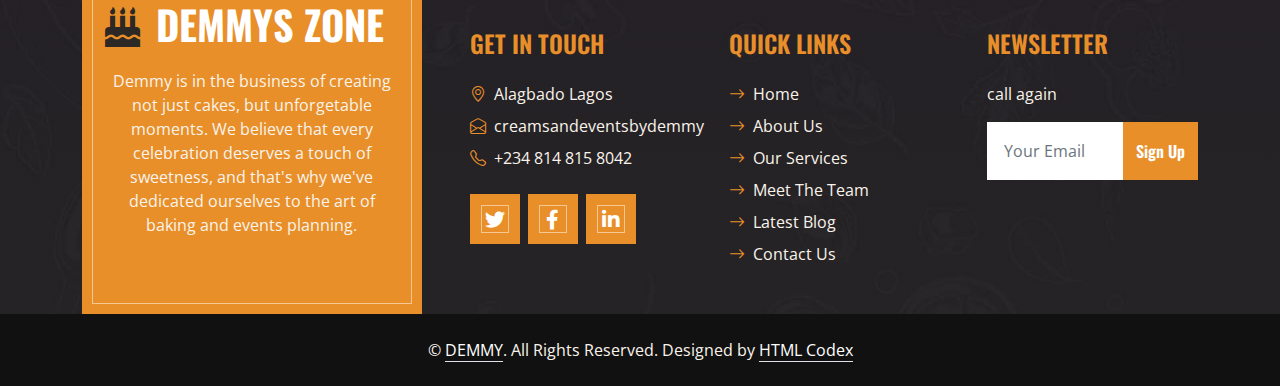
<file: about.html>
<!DOCTYPE html>
<html lang="en">

<head>
    <meta charset="utf-8">
    <title>CREAMS AND EVENTS BY DEMMY</title>
    <meta content="width=device-width, initial-scale=1.0" name="viewport">
    <meta content="Free HTML Templates" name="keywords">
    <meta content="Free HTML Templates" name="description">

    <!-- Favicon -->
    <link href="img/favicon.ico" rel="icon">

    <!-- Google Web Fonts -->
    <link rel="preconnect" href="https://fonts.googleapis.com">
    <link rel="preconnect" href="https://fonts.gstatic.com" crossorigin>
    <link href="https://fonts.googleapis.com/css2?family=Open+Sans:wght@400;600&family=Oswald:wght@500;600;700&family=Pacifico&display=swap" rel="stylesheet">

    <!-- Icon Font Stylesheet -->
    <link href="https://cdnjs.cloudflare.com/ajax/libs/font-awesome/5.10.0/css/all.min.css" rel="stylesheet">
    <link href="https://cdn.jsdelivr.net/npm/bootstrap-icons@1.4.1/font/bootstrap-icons.css" rel="stylesheet">

    <!-- Libraries Stylesheet -->
    <link href="lib/owlcarousel/assets/owl.carousel.min.css" rel="stylesheet">

    <!-- Customized Bootstrap Stylesheet -->
    <link href="css/bootstrap.min.css" rel="stylesheet">

    <!-- Template Stylesheet -->
    <link href="css/style.css" rel="stylesheet">
</head>

<body>
    <!-- Topbar Start -->
    <div class="container-fluid px-0 d-none d-lg-block">
        <div class="row gx-0">
            <div class="col-lg-4 text-center bg-secondary py-3">
                <div class="d-inline-flex align-items-center justify-content-center">
                    <i class="bi bi-envelope fs-1 text-primary me-3"></i>
                    <div class="text-start">
                        <h6 class="text-uppercase mb-1">Email Us</h6>
                        <span>info@creamsandeventsbydemmy.com</span>
                    </div>
                </div>
            </div>
            <div class="col-lg-4 text-center bg-primary border-inner py-3">
                <div class="d-inline-flex align-items-center justify-content-center">
                    <a href="index.html" class="navbar-brand">
                        <h1 class="m-0 text-uppercase text-white"><i class="fa fa-birthday-cake fs-1 text-dark me-3"></i>Demmys Zone</h1>
                    </a>
                </div>
            </div>
            <div class="col-lg-4 text-center bg-secondary py-3">
                <div class="d-inline-flex align-items-center justify-content-center">
                    <i class="bi bi-phone-vibrate fs-1 text-primary me-3"></i>
                    <div class="text-start">
                        <h6 class="text-uppercase mb-1">Call Us</h6>
                        <span>+234 814 185 8042</span>
                    </div>
                </div>
            </div>
        </div>
    </div>
    <!-- Topbar End -->


    <!-- Navbar Start -->
    <nav class="navbar navbar-expand-lg bg-dark navbar-dark shadow-sm py-3 py-lg-0 px-3 px-lg-0">
        <a href="index.html" class="navbar-brand d-block d-lg-none">
            <h1 class="m-0 text-uppercase text-white"><i class="fa fa-birthday-cake fs-1 text-primary me-3"></i>Demmys Zone</h1>
        </a>
        <button class="navbar-toggler" type="button" data-bs-toggle="collapse" data-bs-target="#navbarCollapse">
            <span class="navbar-toggler-icon"></span>
        </button>
        <div class="collapse navbar-collapse" id="navbarCollapse">
            <div class="navbar-nav ms-auto mx-lg-auto py-0">
                <a href="index.html" class="nav-item nav-link">Home</a>
                <a href="about.html" class="nav-item nav-link active">About Us</a>
                <a href="menu.html" class="nav-item nav-link">Menu & Pricing</a>
                <a href="team.html" class="nav-item nav-link">Master Chefs</a>
                <div class="nav-item dropdown">
                    <a href="#" class="nav-link dropdown-toggle" data-bs-toggle="dropdown">Pages</a>
                    <div class="dropdown-menu m-0">
                        <a href="service.html" class="dropdown-item">Our Service</a>
                        <a href="testimonial.html" class="dropdown-item">Testimonial</a>
                    </div>
                </div>
                <a href="contact.html" class="nav-item nav-link">Contact Us</a>
            </div>
        </div>
    </nav>
    <!-- Navbar End -->


    <!-- Page Header Start -->
    <div class="container-fluid bg-dark bg-img p-5 mb-5">
        <div class="row">
            <div class="col-12 text-center">
                <h1 class="display-4 text-uppercase text-white">About Us</h1>
                <h2>Demmy is in the business of creating not just cakes, but unforgetable moments.</h2>
                <a href="">Home</a>
                <i class="far fa-square text-primary px-2"></i>
                <a href="">About</a>
            </div>
        </div>
    </div>
    <!-- Page Header End -->


    <!-- About Start -->
    <div class="container-fluid pt-5">
        <div class="container">
            <div class="section-title position-relative text-center mx-auto mb-5 pb-3" style="max-width: 600px;">
                <h2 class="text-primary font-secondary">About Us</h2>
                <h1 class="display-4 text-uppercase">Welcome To Creams and events by Demmy</h1>
            </div>
            <div class="row gx-5">
                <div class="col-lg-5 mb-5 mb-lg-0" style="min-height: 400px;">
                    <div class="position-relative h-100">
                        <img class="position-absolute w-100 h-100" src="img/wed1.JPG" style="object-fit: cover;">
                    </div>
                </div>
                <div class="col-lg-6 pb-5">
                    <h4 class="mb-4">cake area</h4>
                    <p class="mb-5">Creams and events by Demmy</p>
                    <div class="row g-5">
                        <div class="col-sm-6">
                            <div class="d-flex align-items-center justify-content-center bg-primary border-inner mb-4" style="width: 90px; height: 90px;">
                                <i class="fa fa-heartbeat fa-2x text-white"></i>
                            </div>
                            <h4 class="text-uppercase">100% Healthy</h4>
                            <p class="mb-0">call again</p>
                        </div>
                        <div class="col-sm-6">
                            <div class="d-flex align-items-center justify-content-center bg-primary border-inner mb-4" style="width: 90px; height: 90px;">
                                <i class="fa fa-award fa-2x text-white"></i>
                            </div>
                            <h4 class="text-uppercase">Award Winning</h4>
                            <p class="mb-0">always the best</p>
                        </div>
                    </div>
                </div>
            </div>
        </div>
    </div>
    <!-- About End -->


    <!-- Facts Start -->
    <div class="container-fluid bg-img py-5 mb-5">
        <div class="container py-5">
            <div class="row gx-5 gy-4">
                <div class="col-lg-3 col-md-6">
                    <div class="d-flex">
                        <div class="bg-primary border-inner d-flex align-items-center justify-content-center mb-3" style="width: 60px; height: 60px;">
                            <i class="fa fa-star text-white"></i>
                        </div>
                        <div class="ps-4">
                            <h6 class="text-primary text-uppercase">Our Experience</h6>
                            <h1 class="display-5 text-white mb-0" data-toggle="counter-up">12345</h1>
                        </div>
                    </div>
                </div>
                <div class="col-lg-3 col-md-6">
                    <div class="d-flex">
                        <div class="bg-primary border-inner d-flex align-items-center justify-content-center mb-3" style="width: 60px; height: 60px;">
                            <i class="fa fa-users text-white"></i>
                        </div>
                        <div class="ps-4">
                            <h6 class="text-primary text-uppercase">Cake Specialist</h6>
                            <h1 class="display-5 text-white mb-0" data-toggle="counter-up">12345</h1>
                        </div>
                    </div>
                </div>
                <div class="col-lg-3 col-md-6">
                    <div class="d-flex">
                        <div class="bg-primary border-inner d-flex align-items-center justify-content-center mb-3" style="width: 60px; height: 60px;">
                            <i class="fa fa-check text-white"></i>
                        </div>
                        <div class="ps-4">
                            <h6 class="text-primary text-uppercase">Complete Project</h6>
                            <h1 class="display-5 text-white mb-0" data-toggle="counter-up">12345</h1>
                        </div>
                    </div>
                </div>
                <div class="col-lg-3 col-md-6">
                    <div class="d-flex">
                        <div class="bg-primary border-inner d-flex align-items-center justify-content-center mb-3" style="width: 60px; height: 60px;">
                            <i class="fa fa-mug-hot text-white"></i>
                        </div>
                        <div class="ps-4">
                            <h6 class="text-primary text-uppercase">Happy Clients</h6>
                            <h1 class="display-5 text-white mb-0" data-toggle="counter-up">12345</h1>
                        </div>
                    </div>
                </div>
            </div>
        </div>
    </div>
    <!-- Facts End -->


    <!-- Footer Start -->
    <div class="container-fluid bg-dark bg-img text-secondary" style="margin-top: 135px">
        <div class="container">
            <div class="row gx-5">
                <div class="col-lg-4 col-md-6 mt-lg-n5">
                    <div class="d-flex flex-column align-items-center justify-content-center text-center h-100 bg-primary border-inner p-4">
                        <a href="index.html" class="navbar-brand">
                            <h1 class="m-0 text-uppercase text-white"><i class="fa fa-birthday-cake fs-1 text-dark me-3"></i>Demmys Zone</h1>
                        </a>
                        <p class="mt-3">Demmy is in the business of creating not just cakes, but unforgetable moments. We believe that every celebration deserves a touch of sweetness, and that's why we've dedicated ourselves to the art of baking and events planning.</p>
                    </div>
                </div>
                <div class="col-lg-8 col-md-6">
                    <div class="row gx-5">
                        <div class="col-lg-4 col-md-12 pt-5 mb-5">
                            <h4 class="text-primary text-uppercase mb-4">Get In Touch</h4>
                            <div class="d-flex mb-2">
                                <i class="bi bi-geo-alt text-primary me-2"></i>
                                <p class="mb-0">Alagbado Lagos</p>
                            </div>
                            <div class="d-flex mb-2">
                                <i class="bi bi-envelope-open text-primary me-2"></i>
                                <p class="mb-0">creamsandeventsbydemmy</p>
                            </div>
                            <div class="d-flex mb-2">
                                <i class="bi bi-telephone text-primary me-2"></i>
                                <p class="mb-0">+234 814 815 8042</p>
                            </div>
                            <div class="d-flex mt-4">
                                <a class="btn btn-lg btn-primary btn-lg-square border-inner rounded-0 me-2" href="#"><i class="fab fa-twitter fw-normal"></i></a>
                                <a class="btn btn-lg btn-primary btn-lg-square border-inner rounded-0 me-2" href="#"><i class="fab fa-facebook-f fw-normal"></i></a>
                                <a class="btn btn-lg btn-primary btn-lg-square border-inner rounded-0 me-2" href="#"><i class="fab fa-linkedin-in fw-normal"></i></a>
                            </div>
                        </div>
                        <div class="col-lg-4 col-md-12 pt-0 pt-lg-5 mb-5">
                            <h4 class="text-primary text-uppercase mb-4">Quick Links</h4>
                            <div class="d-flex flex-column justify-content-start">
                                <a class="text-secondary mb-2" href="#"><i class="bi bi-arrow-right text-primary me-2"></i>Home</a>
                                <a class="text-secondary mb-2" href="#"><i class="bi bi-arrow-right text-primary me-2"></i>About Us</a>
                                <a class="text-secondary mb-2" href="#"><i class="bi bi-arrow-right text-primary me-2"></i>Our Services</a>
                                <a class="text-secondary mb-2" href="#"><i class="bi bi-arrow-right text-primary me-2"></i>Meet The Team</a>
                                <a class="text-secondary mb-2" href="#"><i class="bi bi-arrow-right text-primary me-2"></i>Latest Blog</a>
                                <a class="text-secondary" href="#"><i class="bi bi-arrow-right text-primary me-2"></i>Contact Us</a>
                            </div>
                        </div>
                        <div class="col-lg-4 col-md-12 pt-0 pt-lg-5 mb-5">
                            <h4 class="text-primary text-uppercase mb-4">Newsletter</h4>
                            <p>call again</p>
                            <form action="">
                                <div class="input-group">
                                    <input type="text" class="form-control border-white p-3" placeholder="Your Email">
                                    <button class="btn btn-primary">Sign Up</button>
                                </div>
                            </form>
                        </div>
                    </div>
                </div>
            </div>
        </div>
    </div>
    <div class="container-fluid text-secondary py-4" style="background: #111111;">
        <div class="container text-center">
            <p class="mb-0">&copy; <a class="text-white border-bottom" href="#">DEMMY</a>. All Rights Reserved.

                <!--/*** This template is free as long as you keep the footer author’s credit link/attribution link/backlink. If you'd like to use the template without the footer author’s credit link/attribution link/backlink, you can purchase the Credit Removal License from "https://htmlcodex.com/credit-removal". Thank you for your support. ***/-->
                Designed by <a class="text-white border-bottom" href="https://htmlcodex.com">HTML Codex</a></p>
        </div>
    </div>
    <!-- Footer End -->


    <!-- Back to Top -->
    <a href="#" class="btn btn-primary border-inner py-3 fs-4 back-to-top"><i class="bi bi-arrow-up"></i></a>


    <!-- JavaScript Libraries -->
    <script src="https://code.jquery.com/jquery-3.4.1.min.js"></script>
    <script src="https://cdn.jsdelivr.net/npm/bootstrap@5.0.0/dist/js/bootstrap.bundle.min.js"></script>
    <script src="lib/easing/easing.min.js"></script>
    <script src="lib/waypoints/waypoints.min.js"></script>
    <script src="lib/counterup/counterup.min.js"></script>
    <script src="lib/owlcarousel/owl.carousel.min.js"></script>

    <!-- Template Javascript -->
    <script src="js/main.js"></script>
</body>

</html>
</file>
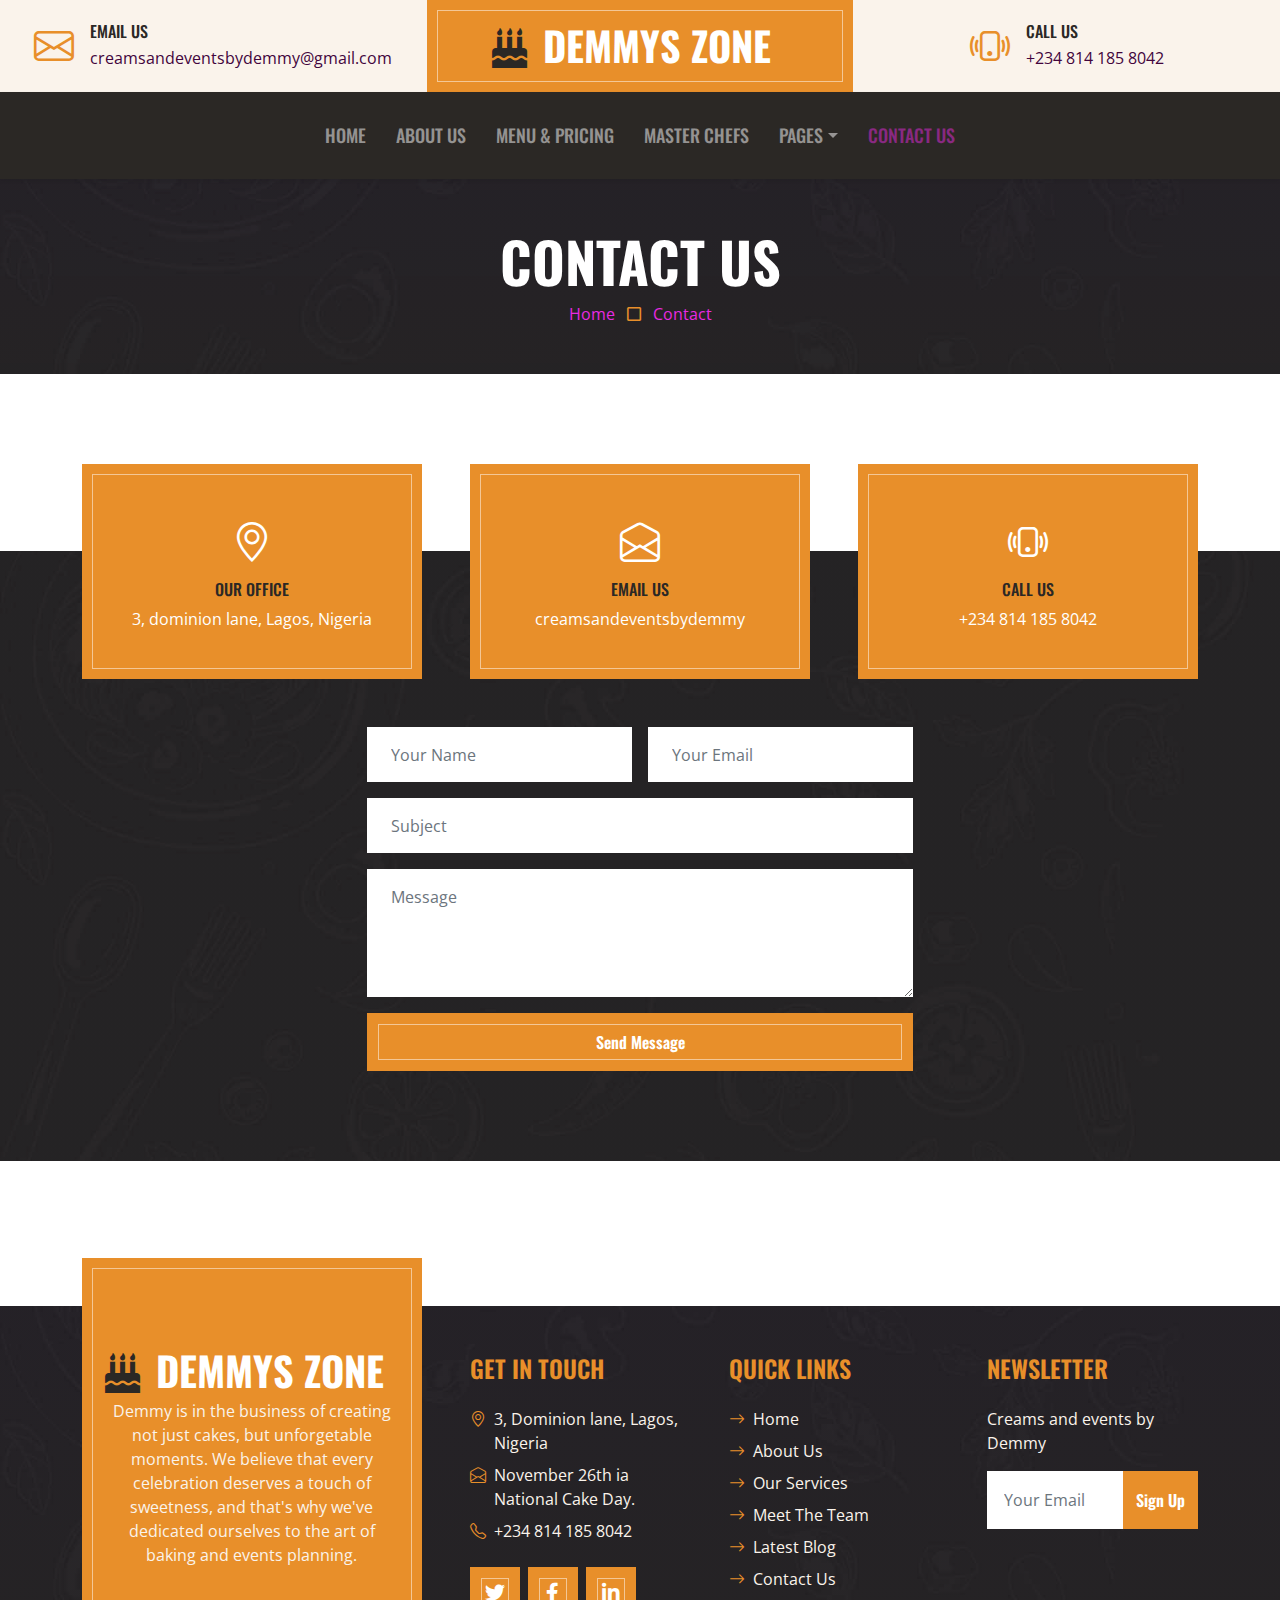
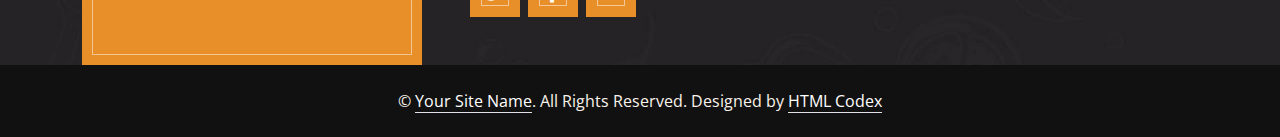
<file: contact.html>
<!DOCTYPE html>
<html lang="en">

<head>
    <meta charset="utf-8">
    <title>Demmys Zone - Creams and events by Demmy</title>
    <meta content="width=device-width, initial-scale=1.0" name="viewport">
    <meta content="Free HTML Templates" name="keywords">
    <meta content="Free HTML Templates" name="description">

    <!-- Favicon -->
    <link href="img/favicon.ico" rel="icon">

    <!-- Google Web Fonts -->
    <link rel="preconnect" href="https://fonts.googleapis.com">
    <link rel="preconnect" href="https://fonts.gstatic.com" crossorigin>
    <link href="https://fonts.googleapis.com/css2?family=Open+Sans:wght@400;600&family=Oswald:wght@500;600;700&family=Pacifico&display=swap" rel="stylesheet">

    <!-- Icon Font Stylesheet -->
    <link href="https://cdnjs.cloudflare.com/ajax/libs/font-awesome/5.10.0/css/all.min.css" rel="stylesheet">
    <link href="https://cdn.jsdelivr.net/npm/bootstrap-icons@1.4.1/font/bootstrap-icons.css" rel="stylesheet">

    <!-- Libraries Stylesheet -->
    <link href="lib/owlcarousel/assets/owl.carousel.min.css" rel="stylesheet">

    <!-- Customized Bootstrap Stylesheet -->
    <link href="css/bootstrap.min.css" rel="stylesheet">

    <!-- Template Stylesheet -->
    <link href="css/style.css" rel="stylesheet">
</head>

<body>
    <!-- Topbar Start -->
    <div class="container-fluid px-0 d-none d-lg-block">
        <div class="row gx-0">
            <div class="col-lg-4 text-center bg-secondary py-3">
                <div class="d-inline-flex align-items-center justify-content-center">
                    <i class="bi bi-envelope fs-1 text-primary me-3"></i>
                    <div class="text-start">
                        <h6 class="text-uppercase mb-1">Email Us</h6>
                        <span>creamsandeventsbydemmy@gmail.com</span>
                    </div>
                </div>
            </div>
            <div class="col-lg-4 text-center bg-primary border-inner py-3">
                <div class="d-inline-flex align-items-center justify-content-center">
                    <a href="index.html" class="navbar-brand">
                        <h1 class="m-0 text-uppercase text-white"><i class="fa fa-birthday-cake fs-1 text-dark me-3"></i>Demmys Zone</h1>
                    </a>
                </div>
            </div>
            <div class="col-lg-4 text-center bg-secondary py-3">
                <div class="d-inline-flex align-items-center justify-content-center">
                    <i class="bi bi-phone-vibrate fs-1 text-primary me-3"></i>
                    <div class="text-start">
                        <h6 class="text-uppercase mb-1">Call Us</h6>
                        <span>+234 814 185 8042</span>
                    </div>
                </div>
            </div>
        </div>
    </div>
    <!-- Topbar End -->


    <!-- Navbar Start -->
    <nav class="navbar navbar-expand-lg bg-dark navbar-dark shadow-sm py-3 py-lg-0 px-3 px-lg-0">
        <a href="index.html" class="navbar-brand d-block d-lg-none">
            <h1 class="m-0 text-uppercase text-white"><i class="fa fa-birthday-cake fs-1 text-primary me-3"></i>Demmys Zone</h1>
        </a>
        <button class="navbar-toggler" type="button" data-bs-toggle="collapse" data-bs-target="#navbarCollapse">
            <span class="navbar-toggler-icon"></span>
        </button>
        <div class="collapse navbar-collapse" id="navbarCollapse">
            <div class="navbar-nav ms-auto mx-lg-auto py-0">
                <a href="index.html" class="nav-item nav-link">Home</a>
                <a href="about.html" class="nav-item nav-link">About Us</a>
                <a href="menu.html" class="nav-item nav-link">Menu & Pricing</a>
                <a href="team.html" class="nav-item nav-link">Master Chefs</a>
                <div class="nav-item dropdown">
                    <a href="#" class="nav-link dropdown-toggle" data-bs-toggle="dropdown">Pages</a>
                    <div class="dropdown-menu m-0">
                        <a href="service.html" class="dropdown-item">Our Service</a>
                        <a href="testimonial.html" class="dropdown-item">Testimonial</a>
                    </div>
                </div>
                <a href="contact.html" class="nav-item nav-link active">Contact Us</a>
            </div>
        </div>
    </nav>
    <!-- Navbar End -->


    <!-- Page Header Start -->
    <div class="container-fluid bg-dark bg-img p-5 mb-5">
        <div class="row">
            <div class="col-12 text-center">
                <h1 class="display-4 text-uppercase text-white">Contact Us</h1>
                <a href="">Home</a>
                <i class="far fa-square text-primary px-2"></i>
                <a href="">Contact</a>
            </div>
        </div>
    </div>
    <!-- Page Header End -->


    <!-- Contact Start -->
    <div class="container-fluid contact position-relative px-5" style="margin-top: 90px;">
        <div class="container">
            <div class="row g-5 mb-5">
                <div class="col-lg-4 col-md-6">
                    <div class="bg-primary border-inner text-center text-white p-5">
                        <i class="bi bi-geo-alt fs-1 text-white"></i>
                        <h6 class="text-uppercase my-2">Our Office</h6>
                        <span>3, dominion lane, Lagos, Nigeria</span>
                    </div>
                </div>
                <div class="col-lg-4 col-md-6">
                    <div class="bg-primary border-inner text-center text-white p-5">
                        <i class="bi bi-envelope-open fs-1 text-white"></i>
                        <h6 class="text-uppercase my-2">Email Us</h6>
                        <span>creamsandeventsbydemmy</span>
                    </div>
                </div>
                <div class="col-lg-4 col-md-6">
                    <div class="bg-primary border-inner text-center text-white p-5">
                        <i class="bi bi-phone-vibrate fs-1 text-white"></i>
                        <h6 class="text-uppercase my-2">Call Us</h6>
                        <span>+234 814 185 8042</span>
                    </div>
                </div>
            </div>
            <div class="row justify-content-center">
                <div class="col-lg-6">
                    <form>
                        <div class="row g-3">
                            <div class="col-sm-6">
                                <input type="text" class="form-control bg-light border-0 px-4" placeholder="Your Name" style="height: 55px;">
                            </div>
                            <div class="col-sm-6">
                                <input type="email" class="form-control bg-light border-0 px-4" placeholder="Your Email" style="height: 55px;">
                            </div>
                            <div class="col-sm-12">
                                <input type="text" class="form-control bg-light border-0 px-4" placeholder="Subject" style="height: 55px;">
                            </div>
                            <div class="col-sm-12">
                                <textarea class="form-control bg-light border-0 px-4 py-3" rows="4" placeholder="Message"></textarea>
                            </div>
                            <div class="col-sm-12">
                                <button class="btn btn-primary border-inner w-100 py-3" type="submit">Send Message</button>
                            </div>
                        </div>
                    </form>
                </div>
            </div>
        </div>
    </div>
    <!-- Contact End -->


    <!-- Footer Start -->
    <div class="container-fluid bg-dark bg-img text-secondary" style="margin-top: 235px">
        <div class="container">
            <div class="row gx-5">
                <div class="col-lg-4 col-md-6 mt-lg-n5">
                    <div class="d-flex flex-column align-items-center justify-content-center text-center h-100 bg-primary border-inner p-4">
                        <a href="index.html" class="navbar-brand">
                            <h1 class="m-0 text-uppercase text-white"><i class="fa fa-birthday-cake fs-1 text-dark me-3"></i>Demmys Zone</h1>
                        </a>
                        <p>Demmy is in the business of creating not just cakes, but unforgetable moments. We believe that every celebration deserves a touch of sweetness, and that's why we've dedicated ourselves to the art of baking and events planning.</p>
                    </div>
                </div>
                <div class="col-lg-8 col-md-6">
                    <div class="row gx-5">
                        <div class="col-lg-4 col-md-12 pt-5 mb-5">
                            <h4 class="text-primary text-uppercase mb-4">Get In Touch</h4>
                            <div class="d-flex mb-2">
                                <i class="bi bi-geo-alt text-primary me-2"></i>
                                <p class="mb-0">3, Dominion lane, Lagos, Nigeria</p>
                            </div>
                            <div class="d-flex mb-2">
                                <i class="bi bi-envelope-open text-primary me-2"></i>
                                <p class="mb-0">November 26th ia National Cake Day.</p>
                            </div>
                            <div class="d-flex mb-2">
                                <i class="bi bi-telephone text-primary me-2"></i>
                                <p class="mb-0">+234 814 185 8042</p>
                            </div>
                            <div class="d-flex mt-4">
                                <a class="btn btn-lg btn-primary btn-lg-square border-inner rounded-0 me-2" href="#"><i class="fab fa-twitter fw-normal"></i></a>
                                <a class="btn btn-lg btn-primary btn-lg-square border-inner rounded-0 me-2" href="#"><i class="fab fa-facebook-f fw-normal"></i></a>
                                <a class="btn btn-lg btn-primary btn-lg-square border-inner rounded-0 me-2" href="#"><i class="fab fa-linkedin-in fw-normal"></i></a>
                            </div>
                        </div>
                        <div class="col-lg-4 col-md-12 pt-0 pt-lg-5 mb-5">
                            <h4 class="text-primary text-uppercase mb-4">Quick Links</h4>
                            <div class="d-flex flex-column justify-content-start">
                                <a class="text-secondary mb-2" href="#"><i class="bi bi-arrow-right text-primary me-2"></i>Home</a>
                                <a class="text-secondary mb-2" href="#"><i class="bi bi-arrow-right text-primary me-2"></i>About Us</a>
                                <a class="text-secondary mb-2" href="#"><i class="bi bi-arrow-right text-primary me-2"></i>Our Services</a>
                                <a class="text-secondary mb-2" href="#"><i class="bi bi-arrow-right text-primary me-2"></i>Meet The Team</a>
                                <a class="text-secondary mb-2" href="#"><i class="bi bi-arrow-right text-primary me-2"></i>Latest Blog</a>
                                <a class="text-secondary" href="#"><i class="bi bi-arrow-right text-primary me-2"></i>Contact Us</a>
                            </div>
                        </div>
                        <div class="col-lg-4 col-md-12 pt-0 pt-lg-5 mb-5">
                            <h4 class="text-primary text-uppercase mb-4">Newsletter</h4>
                            <p>Creams and events by Demmy</p>
                            <form action="">
                                <div class="input-group">
                                    <input type="text" class="form-control border-white p-3" placeholder="Your Email">
                                    <button class="btn btn-primary">Sign Up</button>
                                </div>
                            </form>
                        </div>
                    </div>
                </div>
            </div>
        </div>
    </div>
    <div class="container-fluid text-secondary py-4" style="background: #111111;">
        <div class="container text-center">
            <p class="mb-0">&copy; <a class="text-white border-bottom" href="#">Your Site Name</a>. All Rights Reserved.

                <!--/*** This template is free as long as you keep the footer author’s credit link/attribution link/backlink. If you'd like to use the template without the footer author’s credit link/attribution link/backlink, you can purchase the Credit Removal License from "https://htmlcodex.com/credit-removal". Thank you for your support. ***/-->
                Designed by <a class="text-white border-bottom" href="https://htmlcodex.com">HTML Codex</a></p>
        </div>
    </div>
    <!-- Footer End -->


    <!-- Back to Top -->
    <a href="#" class="btn btn-primary border-inner py-3 fs-4 back-to-top"><i class="bi bi-arrow-up"></i></a>


    <!-- JavaScript Libraries -->
    <script src="https://code.jquery.com/jquery-3.4.1.min.js"></script>
    <script src="https://cdn.jsdelivr.net/npm/bootstrap@5.0.0/dist/js/bootstrap.bundle.min.js"></script>
    <script src="lib/easing/easing.min.js"></script>
    <script src="lib/waypoints/waypoints.min.js"></script>
    <script src="lib/counterup/counterup.min.js"></script>
    <script src="lib/owlcarousel/owl.carousel.min.js"></script>

    <!-- Template Javascript -->
    <script src="js/main.js"></script>
</body>

</html>
</file>
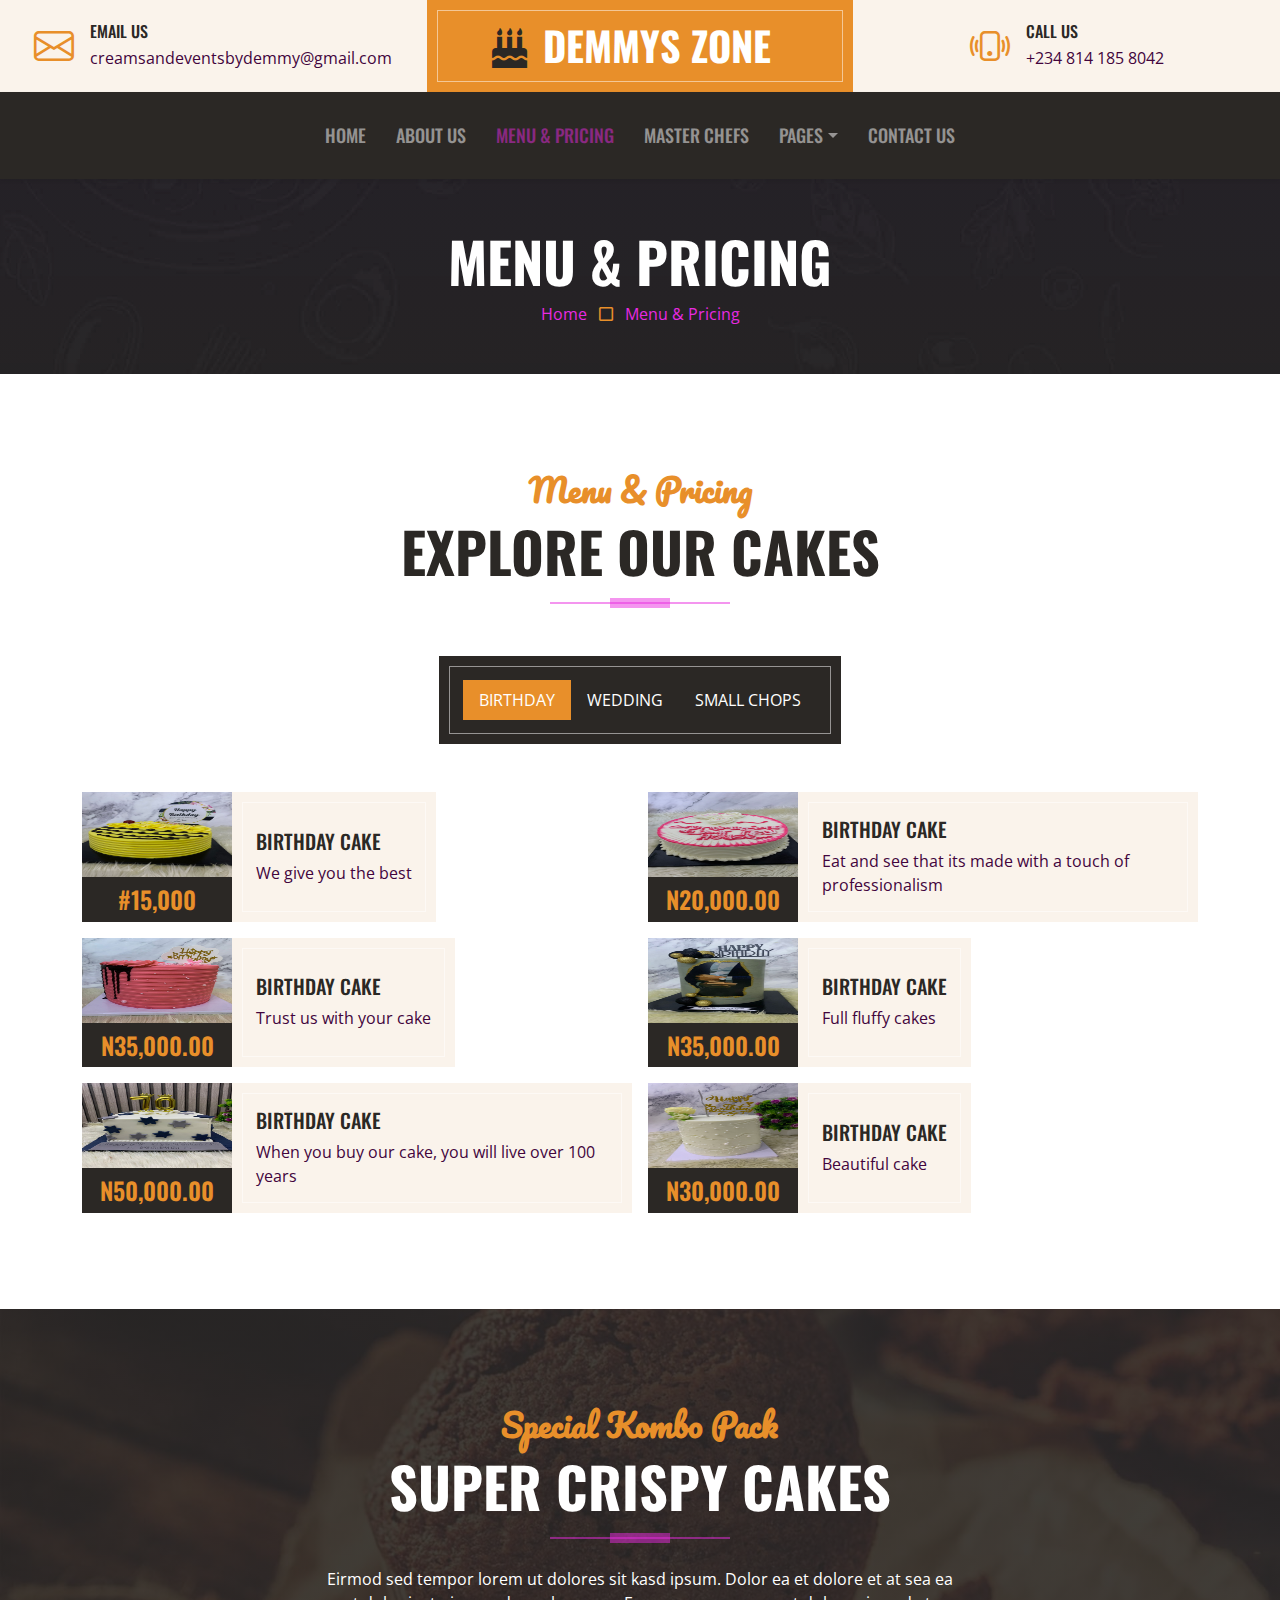
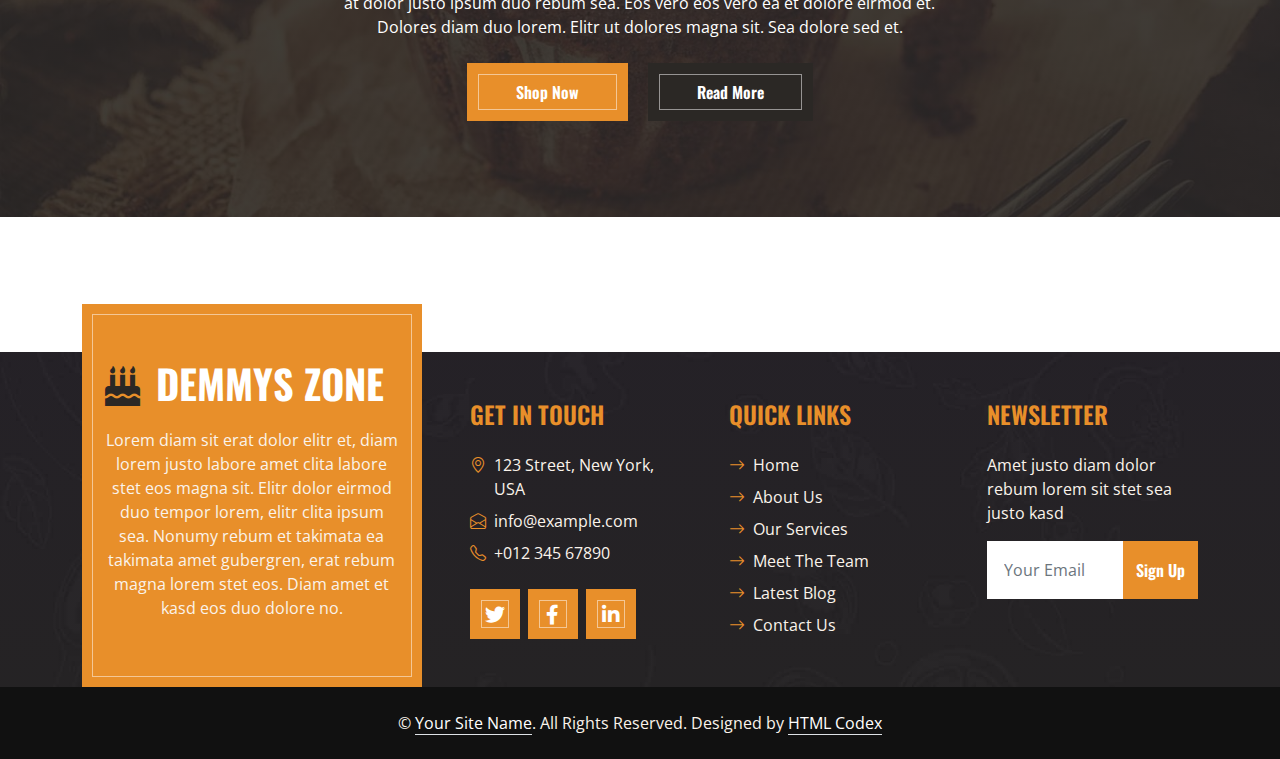
<file: menu.html>
<!DOCTYPE html>
<html lang="en">

<head>
    <meta charset="utf-8">
    <title>DemmysZone - Cake Shop Website Template</title>
    <meta content="width=device-width, initial-scale=1.0" name="viewport">
    <meta content="Free HTML Templates" name="keywords">
    <meta content="Free HTML Templates" name="description">

    <!-- Favicon -->
    <link href="img/favicon.ico" rel="icon">

    <!-- Google Web Fonts -->
    <link rel="preconnect" href="https://fonts.googleapis.com">
    <link rel="preconnect" href="https://fonts.gstatic.com" crossorigin>
    <link href="https://fonts.googleapis.com/css2?family=Open+Sans:wght@400;600&family=Oswald:wght@500;600;700&family=Pacifico&display=swap" rel="stylesheet">

    <!-- Icon Font Stylesheet -->
    <link href="https://cdnjs.cloudflare.com/ajax/libs/font-awesome/5.10.0/css/all.min.css" rel="stylesheet">
    <link href="https://cdn.jsdelivr.net/npm/bootstrap-icons@1.4.1/font/bootstrap-icons.css" rel="stylesheet">

    <!-- Libraries Stylesheet -->
    <link href="lib/owlcarousel/assets/owl.carousel.min.css" rel="stylesheet">

    <!-- Customized Bootstrap Stylesheet -->
    <link href="css/bootstrap.min.css" rel="stylesheet">

    <!-- Template Stylesheet -->
    <link href="css/style.css" rel="stylesheet">
</head>

<body>
    <!-- Topbar Start -->
    <div class="container-fluid px-0 d-none d-lg-block">
        <div class="row gx-0">
            <div class="col-lg-4 text-center bg-secondary py-3">
                <div class="d-inline-flex align-items-center justify-content-center">
                    <i class="bi bi-envelope fs-1 text-primary me-3"></i>
                    <div class="text-start">
                        <h6 class="text-uppercase mb-1">Email Us</h6>
                        <span>creamsandeventsbydemmy@gmail.com</span>
                    </div>
                </div>
            </div>
            <div class="col-lg-4 text-center bg-primary border-inner py-3">
                <div class="d-inline-flex align-items-center justify-content-center">
                    <a href="index.html" class="navbar-brand">
                        <h1 class="m-0 text-uppercase text-white"><i class="fa fa-birthday-cake fs-1 text-dark me-3"></i>Demmys Zone</h1>
                    </a>
                </div>
            </div>
            <div class="col-lg-4 text-center bg-secondary py-3">
                <div class="d-inline-flex align-items-center justify-content-center">
                    <i class="bi bi-phone-vibrate fs-1 text-primary me-3"></i>
                    <div class="text-start">
                        <h6 class="text-uppercase mb-1">Call Us</h6>
                        <span>+234 814 185 8042</span>
                    </div>
                </div>
            </div>
        </div>
    </div>
    <!-- Topbar End -->


    <!-- Navbar Start -->
    <nav class="navbar navbar-expand-lg bg-dark navbar-dark shadow-sm py-3 py-lg-0 px-3 px-lg-0">
        <a href="index.html" class="navbar-brand d-block d-lg-none">
            <h1 class="m-0 text-uppercase text-white"><i class="fa fa-birthday-cake fs-1 text-primary me-3"></i>Demmys Zone</h1>
        </a>
        <button class="navbar-toggler" type="button" data-bs-toggle="collapse" data-bs-target="#navbarCollapse">
            <span class="navbar-toggler-icon"></span>
        </button>
        <div class="collapse navbar-collapse" id="navbarCollapse">
            <div class="navbar-nav ms-auto mx-lg-auto py-0">
                <a href="index.html" class="nav-item nav-link">Home</a>
                <a href="about.html" class="nav-item nav-link">About Us</a>
                <a href="menu.html" class="nav-item nav-link active">Menu & Pricing</a>
                <a href="team.html" class="nav-item nav-link">Master Chefs</a>
                <div class="nav-item dropdown">
                    <a href="#" class="nav-link dropdown-toggle" data-bs-toggle="dropdown">Pages</a>
                    <div class="dropdown-menu m-0">
                        <a href="service.html" class="dropdown-item">Our Service</a>
                        <a href="testimonial.html" class="dropdown-item">Testimonial</a>
                    </div>
                </div>
                <a href="contact.html" class="nav-item nav-link">Contact Us</a>
            </div>
        </div>
    </nav>
    <!-- Navbar End -->


    <!-- Page Header Start -->
    <div class="container-fluid bg-dark bg-img p-5 mb-5">
        <div class="row">
            <div class="col-12 text-center">
                <h1 class="display-4 text-uppercase text-white">Menu & Pricing</h1>
                <a href="">Home</a>
                <i class="far fa-square text-primary px-2"></i>
                <a href="">Menu & Pricing</a>
            </div>
        </div>
    </div>
    <!-- Page Header End -->


    <!-- Products Start -->
    <div class="container-fluid about py-5">
        <div class="container">
            <div class="section-title position-relative text-center mx-auto mb-5 pb-3" style="max-width: 600px;">
                <h2 class="text-primary font-secondary">Menu & Pricing</h2>
                <h1 class="display-4 text-uppercase">Explore Our Cakes</h1>
            </div>
            <div class="tab-class text-center">
                <ul class="nav nav-pills d-inline-flex justify-content-center bg-dark text-uppercase border-inner p-4 mb-5">
                    <li class="nav-item">
                        <a class="nav-link text-white active" data-bs-toggle="pill" href="#tab-1">Birthday</a>
                    </li>
                    <li class="nav-item">
                        <a class="nav-link text-white" data-bs-toggle="pill" href="#tab-2">Wedding</a>
                    </li>
                    <li class="nav-item">
                        <a class="nav-link text-white" data-bs-toggle="pill" href="#tab-3">Small Chops</a>
                    </li>
                </ul>
                <div class="tab-content">
                    <div id="tab-1" class="tab-pane fade show p-0 active">
                        <div class="row g-3">
                            <div class="col-lg-6">
                                <div class="d-flex h-100">
                                    <div class="flex-shrink-0">
                                        <img class="img-fluid" src="img/EXPRESS CAKE.JPG" alt="" style="width: 150px; height: 85px;">
                                        <h4 class="bg-dark text-primary p-2 m-0">#15,000</h4>
                                    </div>
                                    <div class="d-flex flex-column justify-content-center text-start bg-secondary border-inner px-4">
                                        <h5 class="text-uppercase">Birthday Cake</h5>
                                        <span>We give you the best</span>
                                    </div>
                                </div>
                            </div>
                            <div class="col-lg-6">
                                <div class="d-flex h-100">
                                    <div class="flex-shrink-0">
                                        <img class="img-fluid" src="img/express2.JPG" alt="" style="width: 150px; height: 85px;">
                                        <h4 class="bg-dark text-primary p-2 m-0">N20,000.00</h4>
                                    </div>
                                    <div class="d-flex flex-column justify-content-center text-start bg-secondary border-inner px-4">
                                        <h5 class="text-uppercase">Birthday Cake</h5>
                                        <span> Eat and see that its made with a touch of professionalism</span>
                                    </div>
                                </div>
                            </div>
                            <div class="col-lg-6">
                                <div class="d-flex h-100">
                                    <div class="flex-shrink-0">
                                        <img class="img-fluid" src="img/cakeee - Copy.jpeg" alt="" style="width: 150px; height: 85px;">
                                        <h4 class="bg-dark text-primary p-2 m-0">N35,000.00</h4>
                                    </div>
                                    <div class="d-flex flex-column justify-content-center text-start bg-secondary border-inner px-4">
                                        <h5 class="text-uppercase">Birthday Cake</h5>
                                        <span> Trust us with your cake</span>
                                    </div>
                                </div>
                            </div>
                            <div class="col-lg-6">
                                <div class="d-flex h-100">
                                    <div class="flex-shrink-0">
                                        <img class="img-fluid" src="img/khadi1.jpeg" alt="" style="width: 150px; height: 85px;">
                                        <h4 class="bg-dark text-primary p-2 m-0">N35,000.00</h4>
                                    </div>
                                    <div class="d-flex flex-column justify-content-center text-start bg-secondary border-inner px-4">
                                        <h5 class="text-uppercase">Birthday Cake</h5>
                                        <span> Full fluffy cakes</span>
                                    </div>
                                </div>
                            </div>
                            <div class="col-lg-6">
                                <div class="d-flex h-100">
                                    <div class="flex-shrink-0">
                                        <img class="img-fluid" src="img/70th.jpeg" alt="" style="width: 150px; height: 85px;">
                                        <h4 class="bg-dark text-primary p-2 m-0">N50,000.00</h4>
                                    </div>
                                    <div class="d-flex flex-column justify-content-center text-start bg-secondary border-inner px-4">
                                        <h5 class="text-uppercase">Birthday Cake</h5>
                                        <span>When you buy our cake, you will live over 100 years</span>
                                    </div>
                                </div>
                            </div>
                            <div class="col-lg-6">
                                <div class="d-flex h-100">
                                    <div class="flex-shrink-0">
                                        <img class="img-fluid" src="img/white.JPG" alt="" style="width: 150px; height: 85px;">
                                        <h4 class="bg-dark text-primary p-2 m-0">N30,000.00</h4>
                                    </div>
                                    <div class="d-flex flex-column justify-content-center text-start bg-secondary border-inner px-4">
                                        <h5 class="text-uppercase">Birthday Cake</h5>
                                        <span> Beautiful cake</span>
                                    </div>
                                </div>
                            </div>
                        </div>
                    </div>
                    <div id="tab-2" class="tab-pane fade show p-0">
                        <div class="row g-3">
                            <div class="col-lg-6">
                                <div class="d-flex h-100">
                                    <div class="flex-shrink-0">
                                        <img class="img-fluid" src="img/wed1.JPG" alt="" style="width: 150px; height: 85px;">
                                        <h4 class="bg-dark text-primary p-2 m-0">N100,000.00</h4>
                                    </div>
                                    <div class="d-flex flex-column justify-content-center text-start bg-secondary border-inner px-4">
                                        <h5 class="text-uppercase">Wedding Cake</h5>
                                        <span>A taste of our cake on your big day with assurance of a happy home.</span>
                                    </div>
                                </div>
                            </div>
                            <div class="col-lg-6">
                                <div class="d-flex h-100">
                                    <div class="flex-shrink-0">
                                        <img class="img-fluid" src="img/wed2.jpeg" alt="" style="width: 150px; height: 85px;">
                                        <h4 class="bg-dark text-primary p-2 m-0">N130,000.00</h4>
                                    </div>
                                    <div class="d-flex flex-column justify-content-center text-start bg-secondary border-inner px-4">
                                        <h5 class="text-uppercase">Wedding Cake</h5>
                                        <span>Have a blissful wedding</span>
                                    </div>
                                </div>
                            </div>
                            <div class="col-lg-6">
                                <div class="d-flex h-100">
                                    <div class="flex-shrink-0">
                                        <img class="img-fluid" src="img/wed3.jpeg" alt="" style="width: 150px; height: 85px;">
                                        <h4 class="bg-dark text-primary p-2 m-0">N130,000.00</h4>
                                    </div>
                                    <div class="d-flex flex-column justify-content-center text-start bg-secondary border-inner px-4">
                                        <h5 class="text-uppercase">Wedding Cake</h5>
                                        <span>Traditional wedding cake</span>
                                    </div>
                                </div>
                            </div>
                            <div class="col-lg-6">
                                <div class="d-flex h-100">
                                    <div class="flex-shrink-0">
                                        <img class="img-fluid" src="img/wedd.jpeg" alt="" style="width: 150px; height: 85px;">
                                        <h4 class="bg-dark text-primary p-2 m-0">N100,000.00</h4>
                                    </div>
                                    <div class="d-flex flex-column justify-content-center text-start bg-secondary border-inner px-4">
                                        <h5 class="text-uppercase">Wedding Cake</h5>
                                        <span>Buttercream wedding cake</span>
                                    </div>
                                </div>
                            </div>
                            <div class="col-lg-6">
                                <div class="d-flex h-100">
                                    <div class="flex-shrink-0">
                                        <img class="img-fluid" src="img/wed6.jpeg" alt="" style="width: 150px; height: 85px;">
                                        <h4 class="bg-dark text-primary p-2 m-0">N200,000.00</h4>
                                    </div>
                                    <div class="d-flex flex-column justify-content-center text-start bg-secondary border-inner px-4">
                                        <h5 class="text-uppercase">Wedding Cake</h5>
                                        <span>professionalism at its peak</span>
                                    </div>
                                </div>
                            </div>
                            <div class="col-lg-6">
                                <div class="d-flex h-100">
                                    <div class="flex-shrink-0">
                                        <img class="img-fluid" src="img/wed5.jpeg" alt="" style="width: 150px; height: 85px;">
                                        <h4 class="bg-dark text-primary p-2 m-0">N120,000.00</h4>
                                    </div>
                                    <div class="d-flex flex-column justify-content-center text-start bg-secondary border-inner px-4">
                                        <h5 class="text-uppercase">Wedding Cake</h5>
                                        <span> Trust Demmy to deliver</span>
                                    </div>
                                </div>
                            </div>
                        </div>
                    </div>
                    <div id="tab-3" class="tab-pane fade show p-0">
                        <div class="row g-3">
                            <div class="col-lg-6">
                                <div class="d-flex h-100">
                                    <div class="flex-shrink-0">
                                        <img class="img-fluid" src="img/chops1.jpeg" alt="" style="width: 150px; height: 85px;">
                                        <h4 class="bg-dark text-primary p-2 m-0">N1,500.00</h4>
                                    </div>
                                    <div class="d-flex flex-column justify-content-center text-start bg-secondary border-inner px-4">
                                        <h5 class="text-uppercase">Packed Chops</h5>
                                        <span>sumptious</span>
                                    </div>
                                </div>
                            </div>
                            <div class="col-lg-6">
                                <div class="d-flex h-100">
                                    <div class="flex-shrink-0">
                                        <img class="img-fluid" src="img/chops2.jpeg" alt="" style="width: 150px; height: 85px;">
                                        <h4 class="bg-dark text-primary p-2 m-0">N2,000.00</h4>
                                    </div>
                                    <div class="d-flex flex-column justify-content-center text-start bg-secondary border-inner px-4">
                                        <h5 class="text-uppercase">Bulk Orders</h5>
                                        <span>Appetizing</span>
                                    </div>
                                </div>
                            </div>
                            <div class="col-lg-6">
                                <div class="d-flex h-100">
                                    <div class="flex-shrink-0">
                                        <img class="img-fluid" src="img/chops3.jpeg" alt="" style="width: 150px; height: 85px;">
                                        <h4 class="bg-dark text-primary p-2 m-0">N2,000.00</h4>
                                    </div>
                                    <div class="d-flex flex-column justify-content-center text-start bg-secondary border-inner px-4">
                                        <h5 class="text-uppercase">Ready To Fry</h5>
                                        <span>Freshy Made</span>
                                    </div>
                                </div>
                            </div>
                            <div class="col-lg-6">
                                <div class="d-flex h-100">
                                    <div class="flex-shrink-0">
                                        <img class="img-fluid" src="img/chops4.jpeg" alt="" style="width: 150px; height: 85px;">
                                        <h4 class="bg-dark text-primary p-2 m-0">N2,500.00</h4>
                                    </div>
                                    <div class="d-flex flex-column justify-content-center text-start bg-secondary border-inner px-4">
                                        <h5 class="text-uppercase">Samosa</h5>
                                        <span>Taking Orders</span>
                                    </div>
                                </div>
                            </div>
                            <div class="col-lg-6">
                                <div class="d-flex h-100">
                                    <div class="flex-shrink-0">
                                        <img class="img-fluid" src="img/chopss.jpeg" alt="" style="width: 150px; height: 85px;">
                                        <h4 class="bg-dark text-primary p-2 m-0">N1,500.00</h4>
                                    </div>
                                    <div class="d-flex flex-column justify-content-center text-start bg-secondary border-inner px-4">
                                        <h5 class="text-uppercase">Chops</h5>
                                        <span>Outdoor Package</span>
                                    </div>
                                </div>
                            </div>
                            <div class="col-lg-6">
                                <div class="d-flex h-100">
                                    <div class="flex-shrink-0">
                                        <img class="img-fluid" src="img/chopss.jpeg" alt="" style="width: 150px; height: 85px;">
                                        <h4 class="bg-dark text-primary p-2 m-0">N1,500.00</h4>
                                    </div>
                                    <div class="d-flex flex-column justify-content-center text-start bg-secondary border-inner px-4">
                                        <h5 class="text-uppercase">Chops</h5>
                                        <span>Trust Demmy to Deliver</span>
                                    </div>
                                </div>
                            </div>
                        </div>
                    </div>
                </div>
            </div>
        </div>
    </div>
    <!-- Products End -->


    <!-- Offer Start -->
    <div class="container-fluid bg-offer my-5 py-5">
        <div class="container py-5">
            <div class="row gx-5 justify-content-center">
                <div class="col-lg-7 text-center">
                    <div class="section-title position-relative text-center mx-auto mb-4 pb-3" style="max-width: 600px;">
                        <h2 class="text-primary font-secondary">Special Kombo Pack</h2>
                        <h1 class="display-4 text-uppercase text-white">Super Crispy Cakes</h1>
                    </div>
                    <p class="text-white mb-4">Eirmod sed tempor lorem ut dolores sit kasd ipsum. Dolor ea et dolore et at sea ea at dolor justo ipsum duo rebum sea. Eos vero eos vero ea et dolore eirmod et. Dolores diam duo lorem. Elitr ut dolores magna sit. Sea dolore sed et.</p>
                    <a href="" class="btn btn-primary border-inner py-3 px-5 me-3">Shop Now</a>
                    <a href="" class="btn btn-dark border-inner py-3 px-5">Read More</a>
                </div>
            </div>
        </div>
    </div>
    <!-- Offer End -->


    <!-- Footer Start -->
    <div class="container-fluid bg-img text-secondary" style="margin-top: 135px">
        <div class="container">
            <div class="row gx-5">
                <div class="col-lg-4 col-md-6 mt-lg-n5">
                    <div class="d-flex flex-column align-items-center justify-content-center text-center h-100 bg-primary border-inner p-4">
                        <a href="index.html" class="navbar-brand">
                            <h1 class="m-0 text-uppercase text-white"><i class="fa fa-birthday-cake fs-1 text-dark me-3"></i>Demmys Zone</h1>
                        </a>
                        <p class="mt-3">Lorem diam sit erat dolor elitr et, diam lorem justo labore amet clita labore stet eos magna sit. Elitr dolor eirmod duo tempor lorem, elitr clita ipsum sea. Nonumy rebum et takimata ea takimata amet gubergren, erat rebum magna
                            lorem stet eos. Diam amet et kasd eos duo dolore no.</p>
                    </div>
                </div>
                <div class="col-lg-8 col-md-6">
                    <div class="row gx-5">
                        <div class="col-lg-4 col-md-12 pt-5 mb-5">
                            <h4 class="text-primary text-uppercase mb-4">Get In Touch</h4>
                            <div class="d-flex mb-2">
                                <i class="bi bi-geo-alt text-primary me-2"></i>
                                <p class="mb-0">123 Street, New York, USA</p>
                            </div>
                            <div class="d-flex mb-2">
                                <i class="bi bi-envelope-open text-primary me-2"></i>
                                <p class="mb-0">info@example.com</p>
                            </div>
                            <div class="d-flex mb-2">
                                <i class="bi bi-telephone text-primary me-2"></i>
                                <p class="mb-0">+012 345 67890</p>
                            </div>
                            <div class="d-flex mt-4">
                                <a class="btn btn-lg btn-primary btn-lg-square border-inner rounded-0 me-2" href="#"><i class="fab fa-twitter fw-normal"></i></a>
                                <a class="btn btn-lg btn-primary btn-lg-square border-inner rounded-0 me-2" href="#"><i class="fab fa-facebook-f fw-normal"></i></a>
                                <a class="btn btn-lg btn-primary btn-lg-square border-inner rounded-0 me-2" href="#"><i class="fab fa-linkedin-in fw-normal"></i></a>
                            </div>
                        </div>
                        <div class="col-lg-4 col-md-12 pt-0 pt-lg-5 mb-5">
                            <h4 class="text-primary text-uppercase mb-4">Quick Links</h4>
                            <div class="d-flex flex-column justify-content-start">
                                <a class="text-secondary mb-2" href="#"><i class="bi bi-arrow-right text-primary me-2"></i>Home</a>
                                <a class="text-secondary mb-2" href="#"><i class="bi bi-arrow-right text-primary me-2"></i>About Us</a>
                                <a class="text-secondary mb-2" href="#"><i class="bi bi-arrow-right text-primary me-2"></i>Our Services</a>
                                <a class="text-secondary mb-2" href="#"><i class="bi bi-arrow-right text-primary me-2"></i>Meet The Team</a>
                                <a class="text-secondary mb-2" href="#"><i class="bi bi-arrow-right text-primary me-2"></i>Latest Blog</a>
                                <a class="text-secondary" href="#"><i class="bi bi-arrow-right text-primary me-2"></i>Contact Us</a>
                            </div>
                        </div>
                        <div class="col-lg-4 col-md-12 pt-0 pt-lg-5 mb-5">
                            <h4 class="text-primary text-uppercase mb-4">Newsletter</h4>
                            <p>Amet justo diam dolor rebum lorem sit stet sea justo kasd</p>
                            <form action="">
                                <div class="input-group">
                                    <input type="text" class="form-control border-white p-3" placeholder="Your Email">
                                    <button class="btn btn-primary">Sign Up</button>
                                </div>
                            </form>
                        </div>
                    </div>
                </div>
            </div>
        </div>
    </div>
    <div class="container-fluid text-secondary py-4" style="background: #111111;">
        <div class="container text-center">
            <p class="mb-0">&copy; <a class="text-white border-bottom" href="#">Your Site Name</a>. All Rights Reserved.

                <!--/*** This template is free as long as you keep the footer author’s credit link/attribution link/backlink. If you'd like to use the template without the footer author’s credit link/attribution link/backlink, you can purchase the Credit Removal License from "https://htmlcodex.com/credit-removal". Thank you for your support. ***/-->
                Designed by <a class="text-white border-bottom" href="https://htmlcodex.com">HTML Codex</a></p>
        </div>
    </div>
    <!-- Footer End -->


    <!-- Back to Top -->
    <a href="#" class="btn btn-primary border-inner py-3 fs-4 back-to-top"><i class="bi bi-arrow-up"></i></a>


    <!-- JavaScript Libraries -->
    <script src="https://code.jquery.com/jquery-3.4.1.min.js"></script>
    <script src="https://cdn.jsdelivr.net/npm/bootstrap@5.0.0/dist/js/bootstrap.bundle.min.js"></script>
    <script src="lib/easing/easing.min.js"></script>
    <script src="lib/waypoints/waypoints.min.js"></script>
    <script src="lib/counterup/counterup.min.js"></script>
    <script src="lib/owlcarousel/owl.carousel.min.js"></script>

    <!-- Template Javascript -->
    <script src="js/main.js"></script>
</body>

</html>
</file>
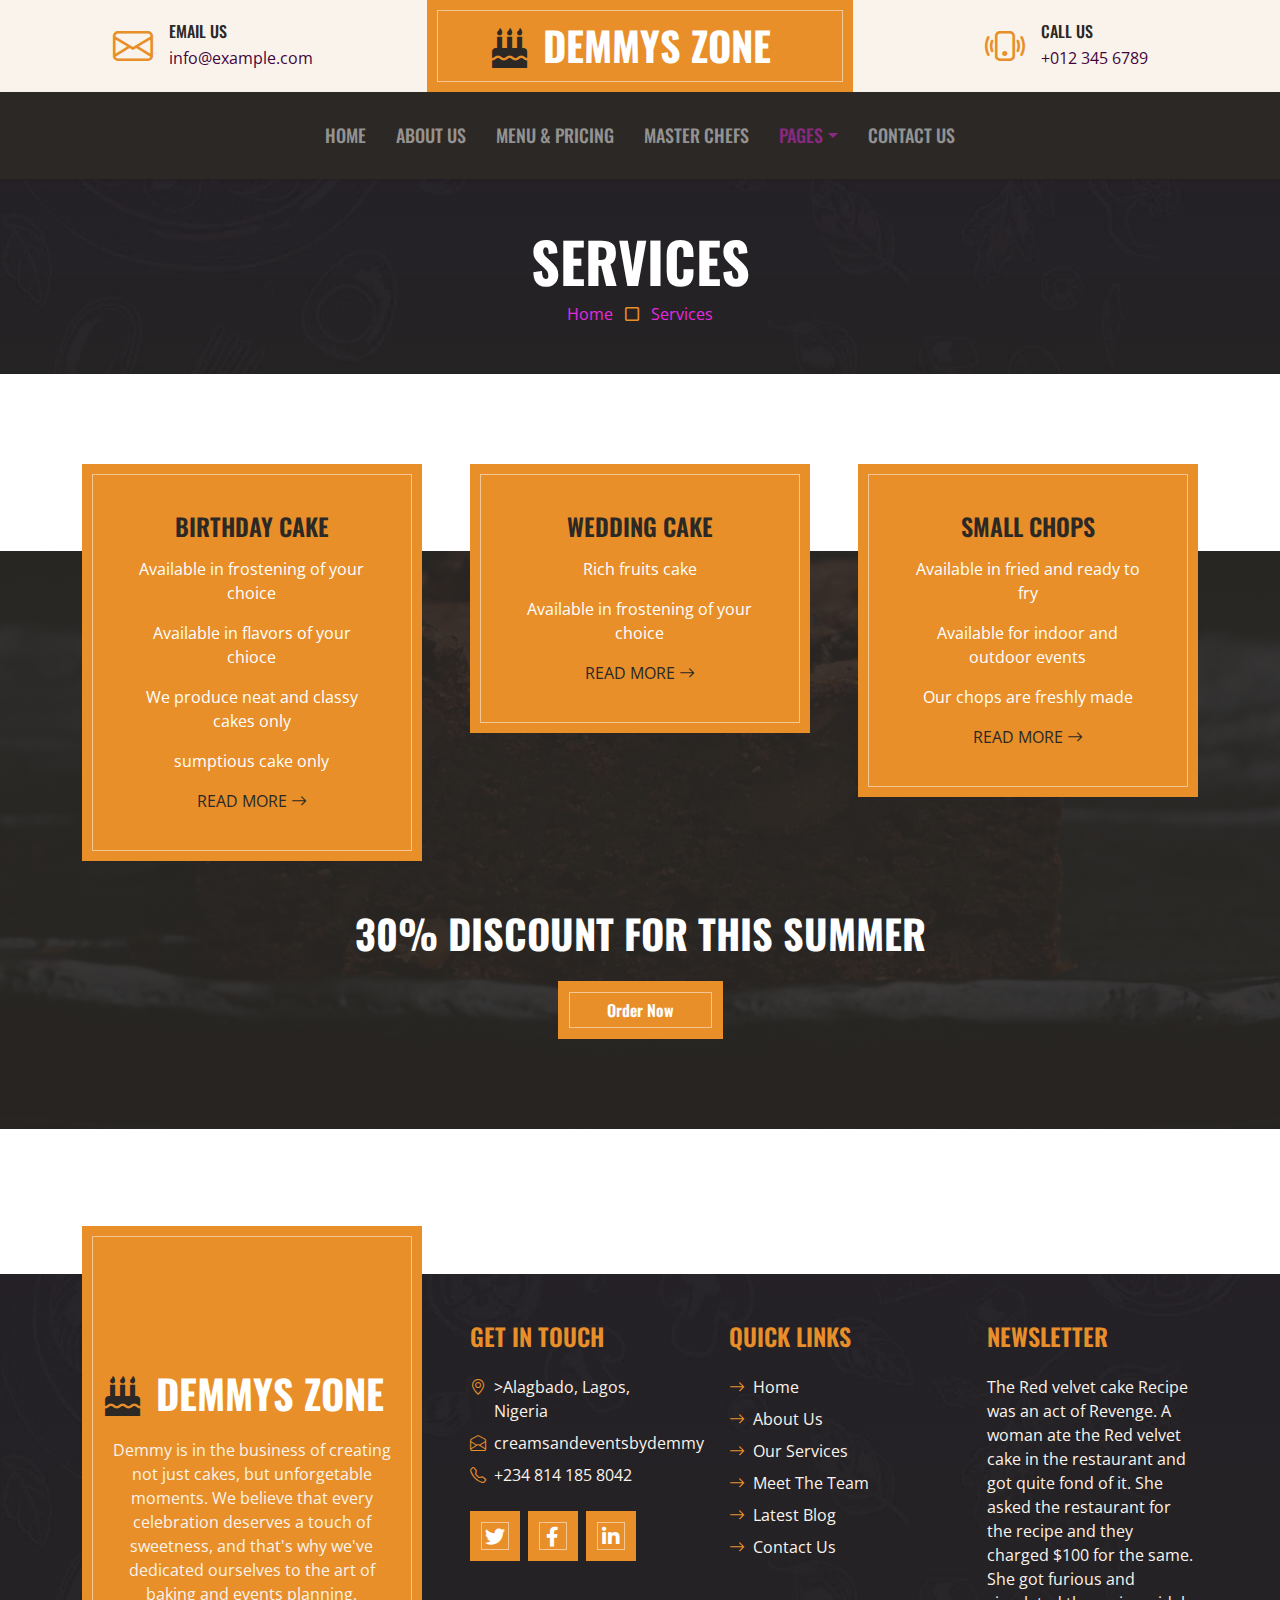
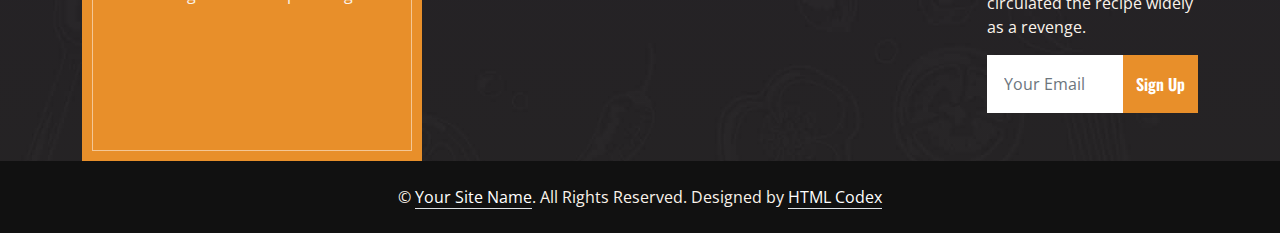
<file: service.html>
<!DOCTYPE html>
<html lang="en">

<head>
    <meta charset="utf-8">
    <title>Demmys Zone - Cake Shop Website Template</title>
    <meta content="width=device-width, initial-scale=1.0" name="viewport">
    <meta content="Free HTML Templates" name="keywords">
    <meta content="Free HTML Templates" name="description">

    <!-- Favicon -->
    <link href="img/favicon.ico" rel="icon">

    <!-- Google Web Fonts -->
    <link rel="preconnect" href="https://fonts.googleapis.com">
    <link rel="preconnect" href="https://fonts.gstatic.com" crossorigin>
    <link href="https://fonts.googleapis.com/css2?family=Open+Sans:wght@400;600&family=Oswald:wght@500;600;700&family=Pacifico&display=swap" rel="stylesheet">

    <!-- Icon Font Stylesheet -->
    <link href="https://cdnjs.cloudflare.com/ajax/libs/font-awesome/5.10.0/css/all.min.css" rel="stylesheet">
    <link href="https://cdn.jsdelivr.net/npm/bootstrap-icons@1.4.1/font/bootstrap-icons.css" rel="stylesheet">

    <!-- Libraries Stylesheet -->
    <link href="lib/owlcarousel/assets/owl.carousel.min.css" rel="stylesheet">

    <!-- Customized Bootstrap Stylesheet -->
    <link href="css/bootstrap.min.css" rel="stylesheet">

    <!-- Template Stylesheet -->
    <link href="css/style.css" rel="stylesheet">
</head>

<body>
    <!-- Topbar Start -->
    <div class="container-fluid px-0 d-none d-lg-block">
        <div class="row gx-0">
            <div class="col-lg-4 text-center bg-secondary py-3">
                <div class="d-inline-flex align-items-center justify-content-center">
                    <i class="bi bi-envelope fs-1 text-primary me-3"></i>
                    <div class="text-start">
                        <h6 class="text-uppercase mb-1">Email Us</h6>
                        <span>info@example.com</span>
                    </div>
                </div>
            </div>
            <div class="col-lg-4 text-center bg-primary border-inner py-3">
                <div class="d-inline-flex align-items-center justify-content-center">
                    <a href="index.html" class="navbar-brand">
                        <h1 class="m-0 text-uppercase text-white"><i class="fa fa-birthday-cake fs-1 text-dark me-3"></i>Demmys Zone</h1>
                    </a>
                </div>
            </div>
            <div class="col-lg-4 text-center bg-secondary py-3">
                <div class="d-inline-flex align-items-center justify-content-center">
                    <i class="bi bi-phone-vibrate fs-1 text-primary me-3"></i>
                    <div class="text-start">
                        <h6 class="text-uppercase mb-1">Call Us</h6>
                        <span>+012 345 6789</span>
                    </div>
                </div>
            </div>
        </div>
    </div>
    <!-- Topbar End -->


    <!-- Navbar Start -->
    <nav class="navbar navbar-expand-lg bg-dark navbar-dark shadow-sm py-3 py-lg-0 px-3 px-lg-0">
        <a href="index.html" class="navbar-brand d-block d-lg-none">
            <h1 class="m-0 text-uppercase text-white"><i class="fa fa-birthday-cake fs-1 text-primary me-3"></i>CakeZone</h1>
        </a>
        <button class="navbar-toggler" type="button" data-bs-toggle="collapse" data-bs-target="#navbarCollapse">
            <span class="navbar-toggler-icon"></span>
        </button>
        <div class="collapse navbar-collapse" id="navbarCollapse">
            <div class="navbar-nav ms-auto mx-lg-auto py-0">
                <a href="index.html" class="nav-item nav-link">Home</a>
                <a href="about.html" class="nav-item nav-link">About Us</a>
                <a href="menu.html" class="nav-item nav-link">Menu & Pricing</a>
                <a href="team.html" class="nav-item nav-link">Master Chefs</a>
                <div class="nav-item dropdown">
                    <a href="#" class="nav-link dropdown-toggle active" data-bs-toggle="dropdown">Pages</a>
                    <div class="dropdown-menu m-0">
                        <a href="service.html" class="dropdown-item active">Our Service</a>
                        <a href="testimonial.html" class="dropdown-item">Testimonial</a>
                    </div>
                </div>
                <a href="contact.html" class="nav-item nav-link">Contact Us</a>
            </div>
        </div>
    </nav>
    <!-- Navbar End -->


    <!-- Page Header Start -->
    <div class="container-fluid bg-dark bg-img p-5 mb-5">
        <div class="row">
            <div class="col-12 text-center">
                <h1 class="display-4 text-uppercase text-white">Services</h1>
                <a href="">Home</a>
                <i class="far fa-square text-primary px-2"></i>
                <a href="">Services</a>
            </div>
        </div>
    </div>
    <!-- Page Header End -->


    <!-- Service Start -->
    <div class="container-fluid service position-relative px-5" style="margin-top: 90px;">
        <div class="container">
            <div class="row g-5">
                <div class="col-lg-4 col-md-6">
                    <div class="bg-primary border-inner text-center text-white p-5">
                        <h4 class="text-uppercase mb-3">Birthday Cake</h4>
                        <p>Available in frostening of your choice
                            <p>Available in flavors of your chioce</p>
                            <p>We produce neat and classy cakes only</p>
                            <p>sumptious cake only</p>
                        </p>
                        <a class="text-uppercase text-dark" href="">Read More <i class="bi bi-arrow-right"></i></a>
                    </div>
                </div>
                <div class="col-lg-4 col-md-6">
                    <div class="bg-primary border-inner text-center text-white p-5">
                        <h4 class="text-uppercase mb-3">Wedding Cake</h4>
                        <p>Rich fruits cake</p>
                        <p>Available in frostening of your choice</p>
                        <a class="text-uppercase text-dark" href="">Read More <i class="bi bi-arrow-right"></i></a>
                    </div>
                </div>
                <div class="col-lg-4 col-md-6">
                    <div class="bg-primary border-inner text-center text-white p-5">
                        <h4 class="text-uppercase mb-3">Small Chops</h4>
                        <p>Available in fried and ready to fry</p>
                        <p>Available for indoor and outdoor events</p>
                        <p>Our chops are freshly made</p>
                        <a class="text-uppercase text-dark" href="">Read More <i class="bi bi-arrow-right"></i></a>
                    </div>
                </div>
                <div class="col-lg-12 col-md-6 text-center">
                    <h1 class="text-uppercase text-light mb-4">30% Discount For This Summer</h1>
                    <a href="" class="btn btn-primary border-inner py-3 px-5">Order Now</a>
                </div>
            </div>
        </div>
    </div>
    <!-- Service Start -->


    <!-- Footer Start -->
    <div class="container-fluid bg-dark bg-img text-secondary" style="margin-top: 235px">
        <div class="container">
            <div class="row gx-5">
                <div class="col-lg-4 col-md-6 mt-lg-n5">
                    <div class="d-flex flex-column align-items-center justify-content-center text-center h-100 bg-primary border-inner p-4">
                        <a href="index.html" class="navbar-brand">
                            <h1 class="m-0 text-uppercase text-white"><i class="fa fa-birthday-cake fs-1 text-dark me-3"></i>Demmys Zone</h1>
                        </a>
                        <p class="mt-3">Demmy is in the business of creating not just cakes, but unforgetable moments. We believe that every celebration deserves a touch of sweetness, and that's why we've dedicated ourselves to the art of baking and events planning.</p>
                    </div>
                </div>
                <div class="col-lg-8 col-md-6">
                    <div class="row gx-5">
                        <div class="col-lg-4 col-md-12 pt-5 mb-5">
                            <h4 class="text-primary text-uppercase mb-4">Get In Touch</h4>
                            <div class="d-flex mb-2">
                                <i class="bi bi-geo-alt text-primary me-2"></i>
                                <p class="mb-0">>Alagbado, Lagos, Nigeria</p>
                            </div>
                            <div class="d-flex mb-2">
                                <i class="bi bi-envelope-open text-primary me-2"></i>
                                <p class="mb-0">creamsandeventsbydemmy</p>
                            </div>
                            <div class="d-flex mb-2">
                                <i class="bi bi-telephone text-primary me-2"></i>
                                <p class="mb-0">+234 814 185 8042</p>
                            </div>
                            <div class="d-flex mt-4">
                                <a class="btn btn-lg btn-primary btn-lg-square border-inner rounded-0 me-2" href="#"><i class="fab fa-twitter fw-normal"></i></a>
                                <a class="btn btn-lg btn-primary btn-lg-square border-inner rounded-0 me-2" href="#"><i class="fab fa-facebook-f fw-normal"></i></a>
                                <a class="btn btn-lg btn-primary btn-lg-square border-inner rounded-0 me-2" href="#"><i class="fab fa-linkedin-in fw-normal"></i></a>
                            </div>
                        </div>
                        <div class="col-lg-4 col-md-12 pt-0 pt-lg-5 mb-5">
                            <h4 class="text-primary text-uppercase mb-4">Quick Links</h4>
                            <div class="d-flex flex-column justify-content-start">
                                <a class="text-secondary mb-2" href="#"><i class="bi bi-arrow-right text-primary me-2"></i>Home</a>
                                <a class="text-secondary mb-2" href="#"><i class="bi bi-arrow-right text-primary me-2"></i>About Us</a>
                                <a class="text-secondary mb-2" href="#"><i class="bi bi-arrow-right text-primary me-2"></i>Our Services</a>
                                <a class="text-secondary mb-2" href="#"><i class="bi bi-arrow-right text-primary me-2"></i>Meet The Team</a>
                                <a class="text-secondary mb-2" href="#"><i class="bi bi-arrow-right text-primary me-2"></i>Latest Blog</a>
                                <a class="text-secondary" href="#"><i class="bi bi-arrow-right text-primary me-2"></i>Contact Us</a>
                            </div>
                        </div>
                        <div class="col-lg-4 col-md-12 pt-0 pt-lg-5 mb-5">
                            <h4 class="text-primary text-uppercase mb-4">Newsletter</h4>
                            <p>The Red velvet cake Recipe was an act of Revenge. A woman ate the Red velvet cake in the restaurant and got quite fond of it. She asked the restaurant for the recipe and they charged $100 for the same. She got furious and circulated
                                the recipe widely as a revenge. </p>
                            <form action="">
                                <div class="input-group">
                                    <input type="text" class="form-control border-white p-3" placeholder="Your Email">
                                    <button class="btn btn-primary">Sign Up</button>
                                </div>
                            </form>
                        </div>
                    </div>
                </div>
            </div>
        </div>
    </div>
    <div class="container-fluid text-secondary py-4" style="background: #111111;">
        <div class="container text-center">
            <p class="mb-0">&copy; <a class="text-white border-bottom" href="#">Your Site Name</a>. All Rights Reserved.

                <!--/*** This template is free as long as you keep the footer author’s credit link/attribution link/backlink. If you'd like to use the template without the footer author’s credit link/attribution link/backlink, you can purchase the Credit Removal License from "https://htmlcodex.com/credit-removal". Thank you for your support. ***/-->
                Designed by <a class="text-white border-bottom" href="https://htmlcodex.com">HTML Codex</a></p>
        </div>
    </div>
    <!-- Footer End -->


    <!-- Back to Top -->
    <a href="#" class="btn btn-primary border-inner py-3 fs-4 back-to-top"><i class="bi bi-arrow-up"></i></a>


    <!-- JavaScript Libraries -->
    <script src="https://code.jquery.com/jquery-3.4.1.min.js"></script>
    <script src="https://cdn.jsdelivr.net/npm/bootstrap@5.0.0/dist/js/bootstrap.bundle.min.js"></script>
    <script src="lib/easing/easing.min.js"></script>
    <script src="lib/waypoints/waypoints.min.js"></script>
    <script src="lib/counterup/counterup.min.js"></script>
    <script src="lib/owlcarousel/owl.carousel.min.js"></script>

    <!-- Template Javascript -->
    <script src="js/main.js"></script>
</body>

</html>
</file>
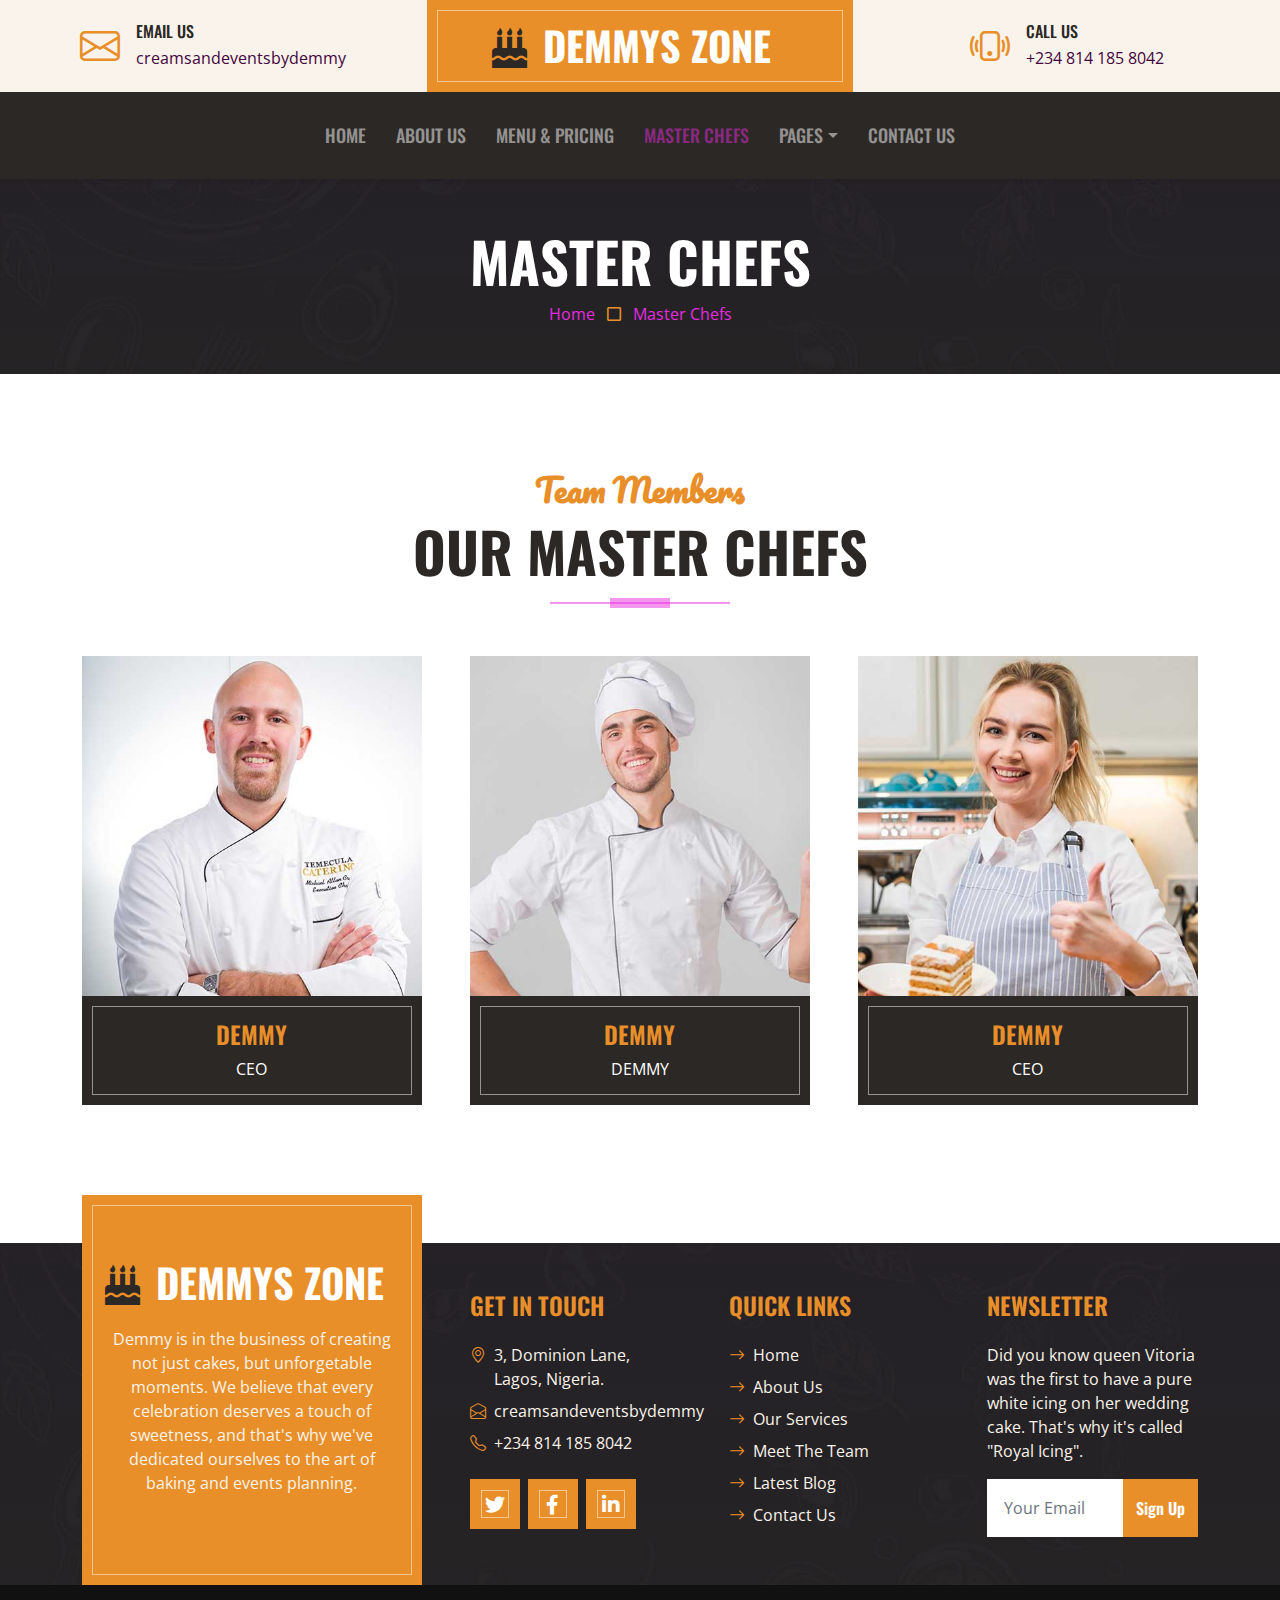
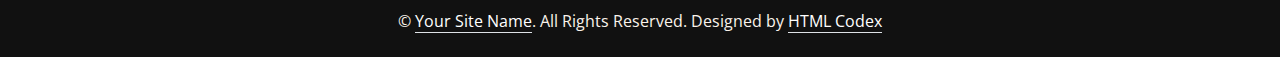
<file: team.html>
<!DOCTYPE html>
<html lang="en">

<head>
    <meta charset="utf-8">
    <title>Demmys Zone - Cake Shop Website Template</title>
    <meta content="width=device-width, initial-scale=1.0" name="viewport">
    <meta content="Free HTML Templates" name="keywords">
    <meta content="Free HTML Templates" name="description">

    <!-- Favicon -->
    <link href="img/favicon.ico" rel="icon">

    <!-- Google Web Fonts -->
    <link rel="preconnect" href="https://fonts.googleapis.com">
    <link rel="preconnect" href="https://fonts.gstatic.com" crossorigin>
    <link href="https://fonts.googleapis.com/css2?family=Open+Sans:wght@400;600&family=Oswald:wght@500;600;700&family=Pacifico&display=swap" rel="stylesheet">

    <!-- Icon Font Stylesheet -->
    <link href="https://cdnjs.cloudflare.com/ajax/libs/font-awesome/5.10.0/css/all.min.css" rel="stylesheet">
    <link href="https://cdn.jsdelivr.net/npm/bootstrap-icons@1.4.1/font/bootstrap-icons.css" rel="stylesheet">

    <!-- Libraries Stylesheet -->
    <link href="lib/owlcarousel/assets/owl.carousel.min.css" rel="stylesheet">

    <!-- Customized Bootstrap Stylesheet -->
    <link href="css/bootstrap.min.css" rel="stylesheet">

    <!-- Template Stylesheet -->
    <link href="css/style.css" rel="stylesheet">
</head>

<body>
    <!-- Topbar Start -->
    <div class="container-fluid px-0 d-none d-lg-block">
        <div class="row gx-0">
            <div class="col-lg-4 text-center bg-secondary py-3">
                <div class="d-inline-flex align-items-center justify-content-center">
                    <i class="bi bi-envelope fs-1 text-primary me-3"></i>
                    <div class="text-start">
                        <h6 class="text-uppercase mb-1">Email Us</h6>
                        <span>creamsandeventsbydemmy</span>
                    </div>
                </div>
            </div>
            <div class="col-lg-4 text-center bg-primary border-inner py-3">
                <div class="d-inline-flex align-items-center justify-content-center">
                    <a href="index.html" class="navbar-brand">
                        <h1 class="m-0 text-uppercase text-white"><i class="fa fa-birthday-cake fs-1 text-dark me-3"></i>Demmys Zone</h1>
                    </a>
                </div>
            </div>
            <div class="col-lg-4 text-center bg-secondary py-3">
                <div class="d-inline-flex align-items-center justify-content-center">
                    <i class="bi bi-phone-vibrate fs-1 text-primary me-3"></i>
                    <div class="text-start">
                        <h6 class="text-uppercase mb-1">Call Us</h6>
                        <span>+234 814 185 8042</span>
                    </div>
                </div>
            </div>
        </div>
    </div>
    <!-- Topbar End -->


    <!-- Navbar Start -->
    <nav class="navbar navbar-expand-lg bg-dark navbar-dark shadow-sm py-3 py-lg-0 px-3 px-lg-0">
        <a href="index.html" class="navbar-brand d-block d-lg-none">
            <h1 class="m-0 text-uppercase text-white"><i class="fa fa-birthday-cake fs-1 text-primary me-3"></i>CakeZone</h1>
        </a>
        <button class="navbar-toggler" type="button" data-bs-toggle="collapse" data-bs-target="#navbarCollapse">
            <span class="navbar-toggler-icon"></span>
        </button>
        <div class="collapse navbar-collapse" id="navbarCollapse">
            <div class="navbar-nav ms-auto mx-lg-auto py-0">
                <a href="index.html" class="nav-item nav-link">Home</a>
                <a href="about.html" class="nav-item nav-link">About Us</a>
                <a href="menu.html" class="nav-item nav-link">Menu & Pricing</a>
                <a href="team.html" class="nav-item nav-link active">Master Chefs</a>
                <div class="nav-item dropdown">
                    <a href="#" class="nav-link dropdown-toggle" data-bs-toggle="dropdown">Pages</a>
                    <div class="dropdown-menu m-0">
                        <a href="service.html" class="dropdown-item">Our Service</a>
                        <a href="testimonial.html" class="dropdown-item">Testimonial</a>
                    </div>
                </div>
                <a href="contact.html" class="nav-item nav-link">Contact Us</a>
            </div>
        </div>
    </nav>
    <!-- Navbar End -->


    <!-- Page Header Start -->
    <div class="container-fluid bg-dark bg-img p-5 mb-5">
        <div class="row">
            <div class="col-12 text-center">
                <h1 class="display-4 text-uppercase text-white">Master Chefs</h1>
                <a href="">Home</a>
                <i class="far fa-square text-primary px-2"></i>
                <a href="">Master Chefs</a>
            </div>
        </div>
    </div>
    <!-- Page Header End -->


    <!-- Team Start -->
    <div class="container-fluid py-5">
        <div class="container">
            <div class="section-title position-relative text-center mx-auto mb-5 pb-3" style="max-width: 600px;">
                <h2 class="text-primary font-secondary">Team Members</h2>
                <h1 class="display-4 text-uppercase">Our Master Chefs</h1>
            </div>
            <div class="row g-5">
                <div class="col-lg-4 col-md-6">
                    <div class="team-item">
                        <div class="position-relative overflow-hidden">
                            <img class="img-fluid w-100" src="img/team-1.jpg" alt="">
                            <div class="team-overlay w-100 h-100 position-absolute top-50 start-50 translate-middle d-flex align-items-center justify-content-center">
                                <div class="d-flex align-items-center justify-content-start">
                                    <a class="btn btn-lg btn-primary btn-lg-square border-inner rounded-0 mx-1" href="#"><i class="fab fa-twitter fw-normal"></i></a>
                                    <a class="btn btn-lg btn-primary btn-lg-square border-inner rounded-0 mx-1" href="#"><i class="fab fa-facebook-f fw-normal"></i></a>
                                    <a class="btn btn-lg btn-primary btn-lg-square border-inner rounded-0 mx-1" href="#"><i class="fab fa-linkedin-in fw-normal"></i></a>
                                </div>
                            </div>
                        </div>
                        <div class="bg-dark border-inner text-center p-4">
                            <h4 class="text-uppercase text-primary">DEMMY</h4>
                            <p class="text-white m-0">CEO</p>
                        </div>
                    </div>
                </div>
                <div class="col-lg-4 col-md-6">
                    <div class="team-item">
                        <div class="position-relative overflow-hidden">
                            <img class="img-fluid w-100" src="img/team-2.jpg" alt="">
                            <div class="team-overlay w-100 h-100 position-absolute top-50 start-50 translate-middle d-flex align-items-center justify-content-center">
                                <div class="d-flex align-items-center justify-content-start">
                                    <a class="btn btn-lg btn-primary btn-lg-square border-inner rounded-0 mx-1" href="#"><i class="fab fa-twitter fw-normal"></i></a>
                                    <a class="btn btn-lg btn-primary btn-lg-square border-inner rounded-0 mx-1" href="#"><i class="fab fa-facebook-f fw-normal"></i></a>
                                    <a class="btn btn-lg btn-primary btn-lg-square border-inner rounded-0 mx-1" href="#"><i class="fab fa-linkedin-in fw-normal"></i></a>
                                </div>
                            </div>
                        </div>
                        <div class="bg-dark border-inner text-center p-4">
                            <h4 class="text-uppercase text-primary">DEMMY</h4>
                            <p class="text-white m-0">DEMMY</p>
                        </div>
                    </div>
                </div>
                <div class="col-lg-4 col-md-6">
                    <div class="team-item">
                        <div class="position-relative overflow-hidden">
                            <img class="img-fluid w-100" src="img/team-3.jpg" alt="">
                            <div class="team-overlay w-100 h-100 position-absolute top-50 start-50 translate-middle d-flex align-items-center justify-content-center">
                                <div class="d-flex align-items-center justify-content-start">
                                    <a class="btn btn-lg btn-primary btn-lg-square border-inner rounded-0 mx-1" href="#"><i class="fab fa-twitter fw-normal"></i></a>
                                    <a class="btn btn-lg btn-primary btn-lg-square border-inner rounded-0 mx-1" href="#"><i class="fab fa-facebook-f fw-normal"></i></a>
                                    <a class="btn btn-lg btn-primary btn-lg-square border-inner rounded-0 mx-1" href="#"><i class="fab fa-linkedin-in fw-normal"></i></a>
                                </div>
                            </div>
                        </div>
                        <div class="bg-dark border-inner text-center p-4">
                            <h4 class="text-uppercase text-primary">DEMMY</h4>
                            <p class="text-white m-0">CEO</p>
                        </div>
                    </div>
                </div>
            </div>
        </div>
    </div>
    <!-- Team End -->


    <!-- Footer Start -->
    <div class="container-fluid bg-dark bg-img text-secondary" style="margin-top: 90px">
        <div class="container">
            <div class="row gx-5">
                <div class="col-lg-4 col-md-6 mt-lg-n5">
                    <div class="d-flex flex-column align-items-center justify-content-center text-center h-100 bg-primary border-inner p-4">
                        <a href="index.html" class="navbar-brand">
                            <h1 class="m-0 text-uppercase text-white"><i class="fa fa-birthday-cake fs-1 text-dark me-3"></i>Demmys Zone</h1>
                        </a>
                        <p class="mt-3">Demmy is in the business of creating not just cakes, but unforgetable moments. We believe that every celebration deserves a touch of sweetness, and that's why we've dedicated ourselves to the art of baking and events planning.</p>
                        </p>
                    </div>
                </div>
                <div class="col-lg-8 col-md-6">
                    <div class="row gx-5">
                        <div class="col-lg-4 col-md-12 pt-5 mb-5">
                            <h4 class="text-primary text-uppercase mb-4">Get In Touch</h4>
                            <div class="d-flex mb-2">
                                <i class="bi bi-geo-alt text-primary me-2"></i>
                                <p class="mb-0">3, Dominion Lane, Lagos, Nigeria.</p>
                            </div>
                            <div class="d-flex mb-2">
                                <i class="bi bi-envelope-open text-primary me-2"></i>
                                <p class="mb-0">creamsandeventsbydemmy</p>
                            </div>
                            <div class="d-flex mb-2">
                                <i class="bi bi-telephone text-primary me-2"></i>
                                <p class="mb-0">+234 814 185 8042</p>
                            </div>
                            <div class="d-flex mt-4">
                                <a class="btn btn-lg btn-primary btn-lg-square border-inner rounded-0 me-2" href="#"><i class="fab fa-twitter fw-normal"></i></a>
                                <a class="btn btn-lg btn-primary btn-lg-square border-inner rounded-0 me-2" href="#"><i class="fab fa-facebook-f fw-normal"></i></a>
                                <a class="btn btn-lg btn-primary btn-lg-square border-inner rounded-0 me-2" href="#"><i class="fab fa-linkedin-in fw-normal"></i></a>
                            </div>
                        </div>
                        <div class="col-lg-4 col-md-12 pt-0 pt-lg-5 mb-5">
                            <h4 class="text-primary text-uppercase mb-4">Quick Links</h4>
                            <div class="d-flex flex-column justify-content-start">
                                <a class="text-secondary mb-2" href="#"><i class="bi bi-arrow-right text-primary me-2"></i>Home</a>
                                <a class="text-secondary mb-2" href="#"><i class="bi bi-arrow-right text-primary me-2"></i>About Us</a>
                                <a class="text-secondary mb-2" href="#"><i class="bi bi-arrow-right text-primary me-2"></i>Our Services</a>
                                <a class="text-secondary mb-2" href="#"><i class="bi bi-arrow-right text-primary me-2"></i>Meet The Team</a>
                                <a class="text-secondary mb-2" href="#"><i class="bi bi-arrow-right text-primary me-2"></i>Latest Blog</a>
                                <a class="text-secondary" href="#"><i class="bi bi-arrow-right text-primary me-2"></i>Contact Us</a>
                            </div>
                        </div>
                        <div class="col-lg-4 col-md-12 pt-0 pt-lg-5 mb-5">
                            <h4 class="text-primary text-uppercase mb-4">Newsletter</h4>
                            <p>Did you know queen Vitoria was the first to have a pure white icing on her wedding cake. That's why it's called "Royal Icing".</p>
                            <form action="">
                                <div class="input-group">
                                    <input type="text" class="form-control border-white p-3" placeholder="Your Email">
                                    <button class="btn btn-primary">Sign Up</button>
                                </div>
                            </form>
                        </div>
                    </div>
                </div>
            </div>
        </div>
    </div>
    <div class="container-fluid text-secondary py-4" style="background: #111111;">
        <div class="container text-center">
            <p class="mb-0">&copy; <a class="text-white border-bottom" href="#">Your Site Name</a>. All Rights Reserved.

                <!--/*** This template is free as long as you keep the footer author’s credit link/attribution link/backlink. If you'd like to use the template without the footer author’s credit link/attribution link/backlink, you can purchase the Credit Removal License from "https://htmlcodex.com/credit-removal". Thank you for your support. ***/-->
                Designed by <a class="text-white border-bottom" href="https://htmlcodex.com">HTML Codex</a></p>
        </div>
    </div>
    <!-- Footer End -->


    <!-- Back to Top -->
    <a href="#" class="btn btn-primary border-inner py-3 fs-4 back-to-top"><i class="bi bi-arrow-up"></i></a>


    <!-- JavaScript Libraries -->
    <script src="https://code.jquery.com/jquery-3.4.1.min.js"></script>
    <script src="https://cdn.jsdelivr.net/npm/bootstrap@5.0.0/dist/js/bootstrap.bundle.min.js"></script>
    <script src="lib/easing/easing.min.js"></script>
    <script src="lib/waypoints/waypoints.min.js"></script>
    <script src="lib/counterup/counterup.min.js"></script>
    <script src="lib/owlcarousel/owl.carousel.min.js"></script>

    <!-- Template Javascript -->
    <script src="js/main.js"></script>
</body>

</html>
</file>
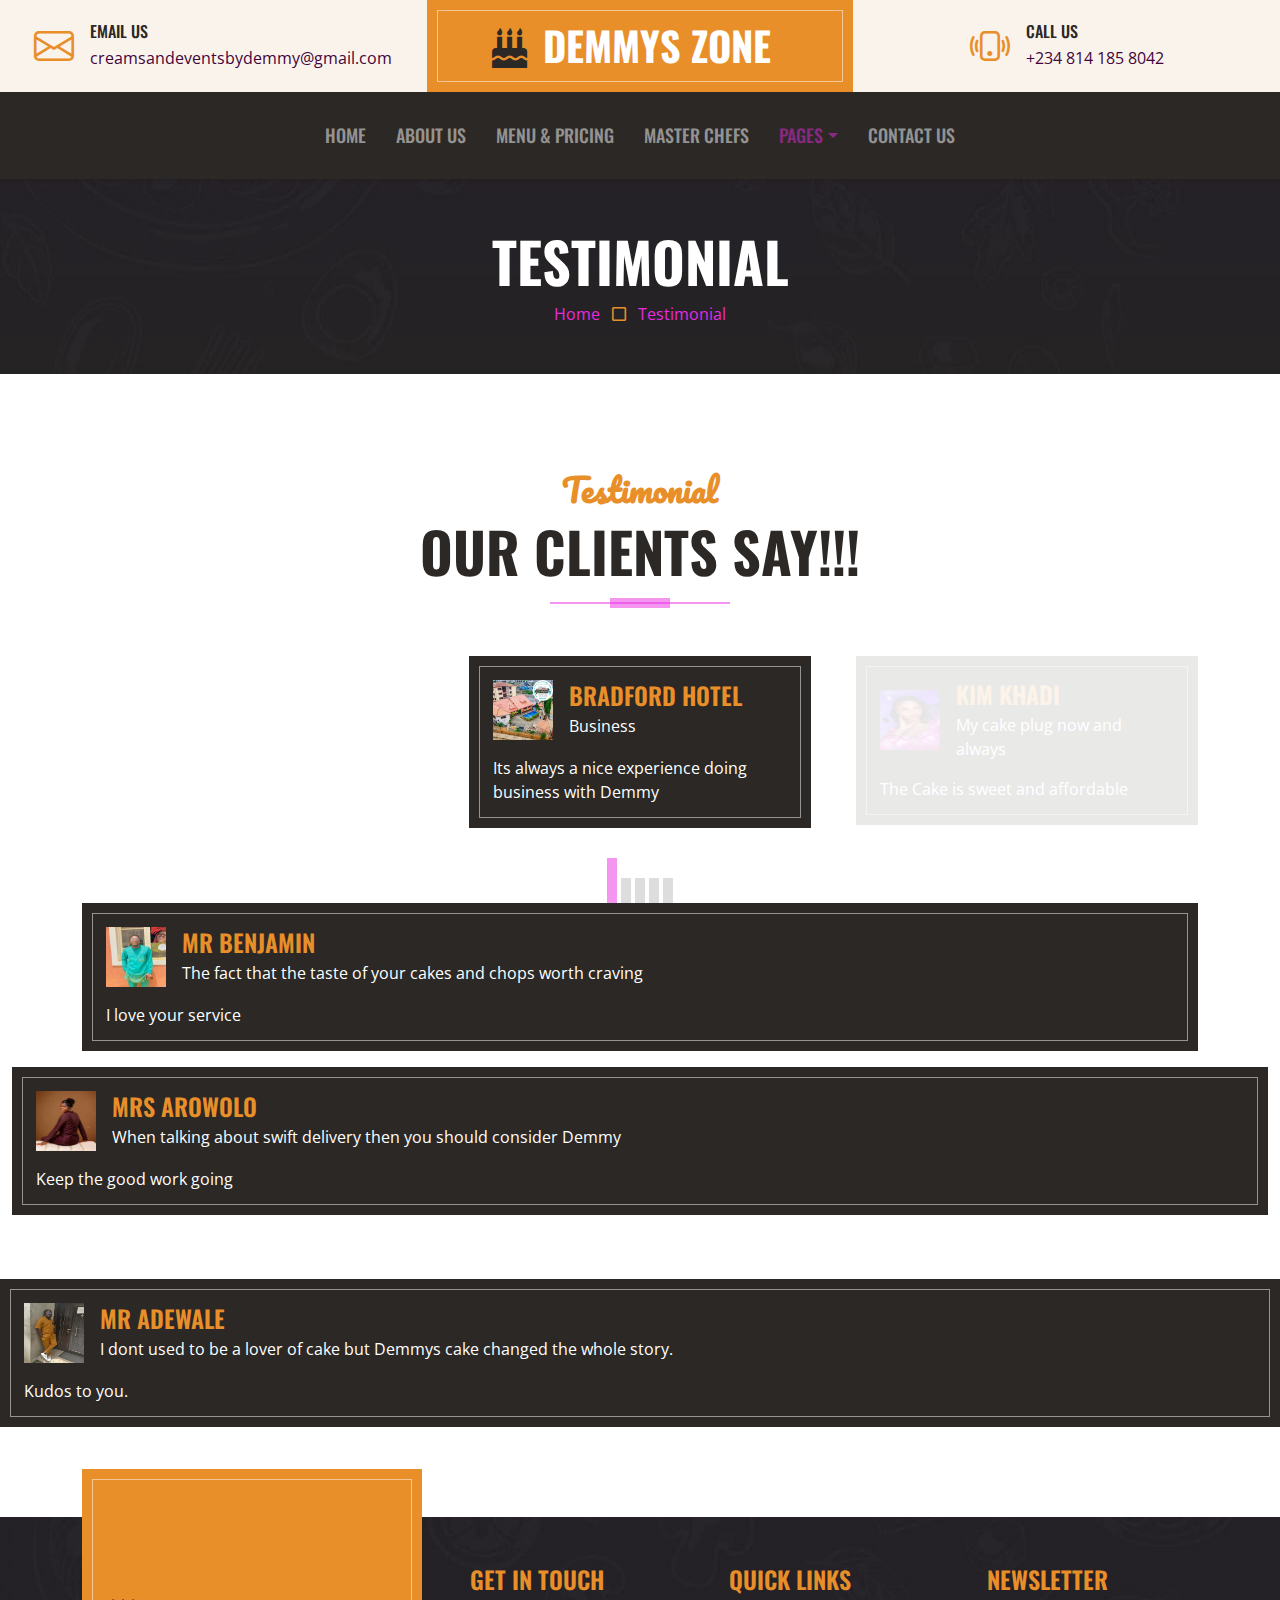
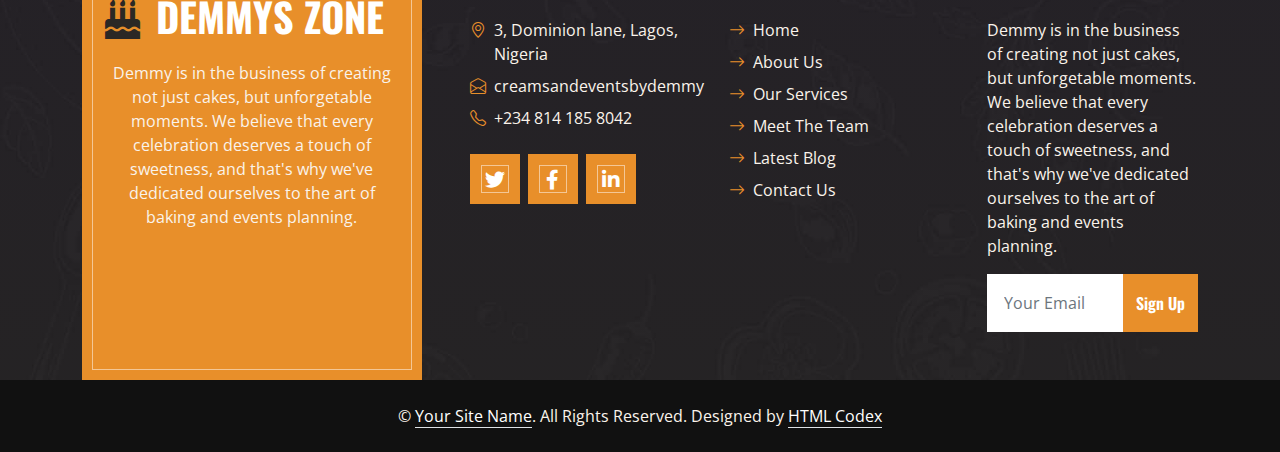
<file: testimonial.html>
<!DOCTYPE html>
<html lang="en">

<head>
    <meta charset="utf-8">
    <title>Demmys Zone - Cake Shop Website Template</title>
    <meta content="width=device-width, initial-scale=1.0" name="viewport">
    <meta content="Free HTML Templates" name="keywords">
    <meta content="Free HTML Templates" name="description">

    <!-- Favicon -->
    <link href="img/favicon.ico" rel="icon">

    <!-- Google Web Fonts -->
    <link rel="preconnect" href="https://fonts.googleapis.com">
    <link rel="preconnect" href="https://fonts.gstatic.com" crossorigin>
    <link href="https://fonts.googleapis.com/css2?family=Open+Sans:wght@400;600&family=Oswald:wght@500;600;700&family=Pacifico&display=swap" rel="stylesheet">

    <!-- Icon Font Stylesheet -->
    <link href="https://cdnjs.cloudflare.com/ajax/libs/font-awesome/5.10.0/css/all.min.css" rel="stylesheet">
    <link href="https://cdn.jsdelivr.net/npm/bootstrap-icons@1.4.1/font/bootstrap-icons.css" rel="stylesheet">

    <!-- Libraries Stylesheet -->
    <link href="lib/owlcarousel/assets/owl.carousel.min.css" rel="stylesheet">

    <!-- Customized Bootstrap Stylesheet -->
    <link href="css/bootstrap.min.css" rel="stylesheet">

    <!-- Template Stylesheet -->
    <link href="css/style.css" rel="stylesheet">
</head>

<body>
    <!-- Topbar Start -->
    <div class="container-fluid px-0 d-none d-lg-block">
        <div class="row gx-0">
            <div class="col-lg-4 text-center bg-secondary py-3">
                <div class="d-inline-flex align-items-center justify-content-center">
                    <i class="bi bi-envelope fs-1 text-primary me-3"></i>
                    <div class="text-start">
                        <h6 class="text-uppercase mb-1">Email Us</h6>
                        <span>creamsandeventsbydemmy@gmail.com</span>
                    </div>
                </div>
            </div>
            <div class="col-lg-4 text-center bg-primary border-inner py-3">
                <div class="d-inline-flex align-items-center justify-content-center">
                    <a href="index.html" class="navbar-brand">
                        <h1 class="m-0 text-uppercase text-white"><i class="fa fa-birthday-cake fs-1 text-dark me-3"></i>Demmys Zone</h1>
                    </a>
                </div>
            </div>
            <div class="col-lg-4 text-center bg-secondary py-3">
                <div class="d-inline-flex align-items-center justify-content-center">
                    <i class="bi bi-phone-vibrate fs-1 text-primary me-3"></i>
                    <div class="text-start">
                        <h6 class="text-uppercase mb-1">Call Us</h6>
                        <span>+234 814 185 8042</span>
                    </div>
                </div>
            </div>
        </div>
    </div>
    <!-- Topbar End -->


    <!-- Navbar Start -->
    <nav class="navbar navbar-expand-lg bg-dark navbar-dark shadow-sm py-3 py-lg-0 px-3 px-lg-0">
        <a href="index.html" class="navbar-brand d-block d-lg-none">
            <h1 class="m-0 text-uppercase text-white"><i class="fa fa-birthday-cake fs-1 text-primary me-3"></i>CakeZone</h1>
        </a>
        <button class="navbar-toggler" type="button" data-bs-toggle="collapse" data-bs-target="#navbarCollapse">
            <span class="navbar-toggler-icon"></span>
        </button>
        <div class="collapse navbar-collapse" id="navbarCollapse">
            <div class="navbar-nav ms-auto mx-lg-auto py-0">
                <a href="index.html" class="nav-item nav-link">Home</a>
                <a href="about.html" class="nav-item nav-link">About Us</a>
                <a href="menu.html" class="nav-item nav-link">Menu & Pricing</a>
                <a href="team.html" class="nav-item nav-link">Master Chefs</a>
                <div class="nav-item dropdown">
                    <a href="#" class="nav-link dropdown-toggle active" data-bs-toggle="dropdown">Pages</a>
                    <div class="dropdown-menu m-0">
                        <a href="service.html" class="dropdown-item">Our Service</a>
                        <a href="testimonial.html" class="dropdown-item active">Testimonial</a>
                    </div>
                </div>
                <a href="contact.html" class="nav-item nav-link">Contact Us</a>
            </div>
        </div>
    </nav>
    <!-- Navbar End -->


    <!-- Page Header Start -->
    <div class="container-fluid bg-dark bg-img p-5 mb-5">
        <div class="row">
            <div class="col-12 text-center">
                <h1 class="display-4 text-uppercase text-white">Testimonial</h1>
                <a href="">Home</a>
                <i class="far fa-square text-primary px-2"></i>
                <a href="">Testimonial</a>
            </div>
        </div>
    </div>
    <!-- Page Header End -->


    <!-- Testimonial Start -->
    <div class="container-fluid py-5">
        <div class="container">
            <div class="section-title position-relative text-center mx-auto mb-5 pb-3" style="max-width: 600px;">
                <h2 class="text-primary font-secondary">Testimonial</h2>
                <h1 class="display-4 text-uppercase">Our Clients Say!!!</h1>
            </div>
            <div class="owl-carousel testimonial-carousel">
                <div class="testimonial-item bg-dark text-white border-inner p-4">
                    <div class="d-flex align-items-center mb-3">
                        <img class="img-fluid flex-shrink-0" src="img/Testimonial66.jpeg" style="width: 60px; height: 60px;">
                        <div class="ps-3">
                            <h4 class="text-primary text-uppercase mb-1">Bradford Hotel</h4>
                            <span>Business</span>
                        </div>
                    </div>
                    <p class="mb-0"> Its always a nice experience doing business with Demmy
                    </p>
                </div>
                <div class="testimonial-item bg-dark text-white border-inner p-4">
                    <div class="d-flex align-items-center mb-3">
                        <img class="img-fluid flex-shrink-0" src="img/Testimonial11.jpeg" style="width: 60px; height: 60px;">
                        <div class="ps-3">
                            <h4 class="text-primary text-uppercase mb-1">Kim Khadi</h4>
                            <span>My cake plug now and always</span>
                        </div>
                    </div>
                    <p class="mb-0">The Cake is sweet and affordable
                    </p>
                </div>
                <div class="testimonial-item bg-dark text-white border-inner p-4">
                    <div class="d-flex align-items-center mb-3">
                        <img class="img-fluid flex-shrink-0" src="img/Testimonial44.jpeg" style="width: 60px; height: 60px;">
                        <div class="ps-3">
                            <h4 class="text-primary text-uppercase mb-1">Mr Emmanuel</h4>
                            <span>Demmy is always ready to deliver</span>
                        </div>
                    </div>
                    <p class="mb-0"> I want more.....
                    </p>
                </div>
                <div class="testimonial-item bg-dark text-white border-inner p-4">
                    <div class="d-flex align-items-center mb-3">
                        <img class="img-fluid flex-shrink-0" src="img/Testimonial22.jpeg" style="width: 60px; height: 60px;">
                        <div class="ps-3">
                            <h4 class="text-primary text-uppercase mb-1">Miss Jumoke</h4>
                            <span>My one and only trusted cake plug</span>
                        </div>
                    </div>
                    <p class="mb-0">Kudos
                    </p>
                </div>
                </p>
            </div>
            <div class="testimonial-item bg-dark text-white border-inner p-4">
                <div class="d-flex align-items-center mb-3">
                    <img class="img-fluid flex-shrink-0" src="img/Testimonial33.jpeg" style="width: 60px; height: 60px;">
                    <div class="ps-3">
                        <h4 class="text-primary text-uppercase mb-1">Mr Benjamin</h4>
                        <span>The fact that the taste of your cakes and chops worth craving</span>
                    </div>
                </div>
                <p class="mb-0">I love your service
                </p>
            </div>
            </p>
        </div>
        <div class="testimonial-item bg-dark text-white border-inner p-4">
            <div class="d-flex align-items-center mb-3">
                <img class="img-fluid flex-shrink-0" src="img/Testimonial77.jpeg" style="width: 60px; height: 60px;">
                <div class="ps-3">
                    <h4 class="text-primary text-uppercase mb-1">Mrs Arowolo</h4>
                    <span>When talking about swift delivery then you should consider Demmy</span>
                </div>
            </div>
            <p class="mb-0">Keep the good work going
            </p>
        </div>
        </p>
    </div>
    <div class="testimonial-item bg-dark text-white border-inner p-4">
        <div class="d-flex align-items-center mb-3">
            <img class="img-fluid flex-shrink-0" src="img/Testimonial55.jpeg" style="width: 60px; height: 60px;">
            <div class="ps-3">
                <h4 class="text-primary text-uppercase mb-1">Mr Adewale</h4>
                <span>I dont used to be a lover of cake but Demmys cake changed the whole story.</span>
            </div>
        </div>
        <p class="mb-0">Kudos to you.
        </p>
    </div>
    </div>
    </div>
    </div>
    <!-- Testimonial End -->


    <!-- Footer Start -->
    <div class="container-fluid bg-dark bg-img text-secondary" style="margin-top: 90px">
        <div class="container">
            <div class="row gx-5">
                <div class="col-lg-4 col-md-6 mt-lg-n5">
                    <div class="d-flex flex-column align-items-center justify-content-center text-center h-100 bg-primary border-inner p-4">
                        <a href="index.html" class="navbar-brand">
                            <h1 class="m-0 text-uppercase text-white"><i class="fa fa-birthday-cake fs-1 text-dark me-3"></i>Demmys Zone</h1>
                        </a>
                        <p class="mt-3">Demmy is in the business of creating not just cakes, but unforgetable moments. We believe that every celebration deserves a touch of sweetness, and that's why we've dedicated ourselves to the art of baking and events planning.</p>
                        </p>
                    </div>
                </div>
                <div class="col-lg-8 col-md-6">
                    <div class="row gx-5">
                        <div class="col-lg-4 col-md-12 pt-5 mb-5">
                            <h4 class="text-primary text-uppercase mb-4">Get In Touch</h4>
                            <div class="d-flex mb-2">
                                <i class="bi bi-geo-alt text-primary me-2"></i>
                                <p class="mb-0">3, Dominion lane, Lagos, Nigeria</p>
                            </div>
                            <div class="d-flex mb-2">
                                <i class="bi bi-envelope-open text-primary me-2"></i>
                                <p class="mb-0">creamsandeventsbydemmy</p>
                            </div>
                            <div class="d-flex mb-2">
                                <i class="bi bi-telephone text-primary me-2"></i>
                                <p class="mb-0">+234 814 185 8042</p>
                            </div>
                            <div class="d-flex mt-4">
                                <a class="btn btn-lg btn-primary btn-lg-square border-inner rounded-0 me-2" href="#"><i class="fab fa-twitter fw-normal"></i></a>
                                <a class="btn btn-lg btn-primary btn-lg-square border-inner rounded-0 me-2" href="#"><i class="fab fa-facebook-f fw-normal"></i></a>
                                <a class="btn btn-lg btn-primary btn-lg-square border-inner rounded-0 me-2" href="#"><i class="fab fa-linkedin-in fw-normal"></i></a>
                            </div>
                        </div>
                        <div class="col-lg-4 col-md-12 pt-0 pt-lg-5 mb-5">
                            <h4 class="text-primary text-uppercase mb-4">Quick Links</h4>
                            <div class="d-flex flex-column justify-content-start">
                                <a class="text-secondary mb-2" href="#"><i class="bi bi-arrow-right text-primary me-2"></i>Home</a>
                                <a class="text-secondary mb-2" href="#"><i class="bi bi-arrow-right text-primary me-2"></i>About Us</a>
                                <a class="text-secondary mb-2" href="#"><i class="bi bi-arrow-right text-primary me-2"></i>Our Services</a>
                                <a class="text-secondary mb-2" href="#"><i class="bi bi-arrow-right text-primary me-2"></i>Meet The Team</a>
                                <a class="text-secondary mb-2" href="#"><i class="bi bi-arrow-right text-primary me-2"></i>Latest Blog</a>
                                <a class="text-secondary" href="#"><i class="bi bi-arrow-right text-primary me-2"></i>Contact Us</a>
                            </div>
                        </div>
                        <div class="col-lg-4 col-md-12 pt-0 pt-lg-5 mb-5">
                            <h4 class="text-primary text-uppercase mb-4">Newsletter</h4>
                            <p>Demmy is in the business of creating not just cakes, but unforgetable moments. We believe that every celebration deserves a touch of sweetness, and that's why we've dedicated ourselves to the art of baking and events planning.</p>
                            </p>
                            <form action="">
                                <div class="input-group">
                                    <input type="text" class="form-control border-white p-3" placeholder="Your Email">
                                    <button class="btn btn-primary">Sign Up</button>
                                </div>
                            </form>
                        </div>
                    </div>
                </div>
            </div>
        </div>
    </div>
    <div class="container-fluid text-secondary py-4" style="background: #111111;">
        <div class="container text-center">
            <p class="mb-0">&copy; <a class="text-white border-bottom" href="#">Your Site Name</a>. All Rights Reserved.

                <!--/*** This template is free as long as you keep the footer author’s credit link/attribution link/backlink. If you'd like to use the template without the footer author’s credit link/attribution link/backlink, you can purchase the Credit Removal License from "https://htmlcodex.com/credit-removal". Thank you for your support. ***/-->
                Designed by <a class="text-white border-bottom" href="https://htmlcodex.com">HTML Codex</a></p>
        </div>
    </div>
    <!-- Footer End -->


    <!-- Back to Top -->
    <a href="#" class="btn btn-primary border-inner py-3 fs-4 back-to-top"><i class="bi bi-arrow-up"></i></a>


    <!-- JavaScript Libraries -->
    <script src="https://code.jquery.com/jquery-3.4.1.min.js"></script>
    <script src="https://cdn.jsdelivr.net/npm/bootstrap@5.0.0/dist/js/bootstrap.bundle.min.js"></script>
    <script src="lib/easing/easing.min.js"></script>
    <script src="lib/waypoints/waypoints.min.js"></script>
    <script src="lib/counterup/counterup.min.js"></script>
    <script src="lib/owlcarousel/owl.carousel.min.js"></script>

    <!-- Template Javascript -->
    <script src="js/main.js"></script>
</body>

</html>
</file>
<file: css/style.css>
/********** Template CSS **********/

:root {
    --primary: #e82adf7f;
    --secondary: #faebf881;
    --light: #ffffff81;
    --dark: #2b252b7f;
}

.font-secondary {
    font-family: 'Pacifico', cursive;
}

h1,
h2,
.font-weight-bold {
    font-weight: 700 !important;
}

h3,
h4,
.font-weight-semi-bold {
    font-weight: 600 !important;
}

h5,
h6,
.font-weight-medium {
    font-weight: 500 !important;
}

.btn {
    font-family: 'Oswald', sans-serif;
    font-weight: 600;
    transition: .5s;
}

.btn-primary {
    color: #FFFFFF;
}

.border-inner {
    position: relative;
}

.border-inner * {
    position: relative;
    z-index: 1;
}

.border-inner::before {
    position: absolute;
    content: "";
    top: 10px;
    right: 10px;
    bottom: 10px;
    left: 10px;
    background: none;
    border: 1px solid var(--light);
    z-index: 0;
}

.btn-square {
    width: 40px;
    height: 40px;
}

.btn-sm-square {
    width: 30px;
    height: 30px;
}

.btn-lg-square {
    width: 50px;
    height: 50px;
}

.btn-square,
.btn-sm-square,
.btn-lg-square {
    padding-left: 0;
    padding-right: 0;
    text-align: center;
}

.back-to-top {
    position: fixed;
    display: none;
    right: 30px;
    bottom: 0;
    border-radius: 0;
    z-index: 99;
}

.navbar-dark .navbar-nav .nav-link {
    font-family: 'Oswald', sans-serif;
    padding: 30px 15px;
    font-size: 18px;
    font-weight: 500;
    text-transform: uppercase;
    color: var(--light);
    outline: none;
    transition: .5s;
}

.sticky-top.navbar-dark .navbar-nav .nav-link {
    padding: 20px 15px;
}

.navbar-dark .navbar-nav .nav-link:hover,
.navbar-dark .navbar-nav .nav-link.active {
    color: var(--primary);
}

@media (max-width: 991.98px) {
    .navbar-dark .navbar-nav .nav-link {
        padding: 10px 0;
    }
}

.hero-header {
    background: url(../img/hero.jpg) top right no-repeat;
    background-size: cover;
}

.btn-play {
    position: relative;
    display: block;
    box-sizing: content-box;
    width: 16px;
    height: 26px;
    border-radius: 100%;
    border: none;
    outline: none !important;
    padding: 18px 20px 20px 28px;
    background: #FFFFFF;
}

.btn-play:before {
    content: "";
    position: absolute;
    z-index: 0;
    left: 50%;
    top: 50%;
    transform: translateX(-50%) translateY(-50%);
    display: block;
    width: 60px;
    height: 60px;
    background: #FFFFFF;
    border-radius: 100%;
    animation: pulse-border 1500ms ease-out infinite;
}

.btn-play:after {
    content: "";
    position: absolute;
    z-index: 1;
    left: 50%;
    top: 50%;
    transform: translateX(-50%) translateY(-50%);
    display: block;
    width: 60px;
    height: 60px;
    background: #FFFFFF;
    border-radius: 100%;
    transition: all 200ms;
}

.btn-play span {
    display: block;
    position: relative;
    z-index: 3;
    width: 0;
    height: 0;
    left: -1px;
    border-left: 16px solid var(--primary);
    border-top: 11px solid transparent;
    border-bottom: 11px solid transparent;
}

@keyframes pulse-border {
    0% {
        transform: translateX(-50%) translateY(-50%) translateZ(0) scale(1);
        opacity: 1;
    }
    100% {
        transform: translateX(-50%) translateY(-50%) translateZ(0) scale(2);
        opacity: 0;
    }
}

#videoModal .modal-dialog {
    position: relative;
    max-width: 800px;
    margin: 60px auto 0 auto;
}

#videoModal .modal-body {
    position: relative;
    padding: 0px;
}

#videoModal .close {
    position: absolute;
    width: 30px;
    height: 30px;
    right: 0px;
    top: -30px;
    z-index: 999;
    font-size: 30px;
    font-weight: normal;
    color: #FFFFFF;
    background: #000000;
    opacity: 1;
}

.section-title::before {
    position: absolute;
    content: "";
    width: 60px;
    height: 10px;
    left: 50%;
    bottom: 0;
    margin-left: -30px;
    background: var(--primary);
}

.section-title::after {
    position: absolute;
    content: "";
    width: 180px;
    height: 2px;
    left: 50%;
    bottom: 4px;
    margin-left: -90px;
    background: var(--primary);
}

.service::after,
.contact::after {
    position: absolute;
    content: "";
    width: 100%;
    height: calc(100% - 45px);
    top: 135px;
    left: 0;
    background: linear-gradient(rgba(43, 40, 37, .9), rgba(43, 40, 37, .9)), url(../img/service.jpg) center center no-repeat;
    background-size: cover;
    z-index: -1;
}

.contact::after {
    background: linear-gradient(rgba(43, 40, 37, .5), rgba(43, 40, 37, .5)), url(../img/bg.jpg) center center no-repeat;
    background-size: cover;
}

.bg-offer {
    background: linear-gradient(rgba(43, 40, 37, .9), rgba(43, 40, 37, .9)), url(../img/offer.jpg) center center no-repeat;
    background-size: cover;
}

.team-item img {
    transition: .5s;
}

.team-item:hover img {
    transform: scale(1.1);
    filter: blur(5px)
}

.team-item .team-overlay {
    transition: .5s;
    opacity: 0;
}

.team-item:hover .team-overlay {
    opacity: 1;
}

.testimonial-carousel .owl-dots {
    height: 45px;
    margin-top: 30px;
    display: flex;
    align-items: flex-end;
    justify-content: center;
}

.testimonial-carousel .owl-dot {
    position: relative;
    display: inline-block;
    margin: 0 2px;
    width: 10px;
    height: 25px;
    background: #DDDDDD;
    transition: .5s;
}

.testimonial-carousel .owl-dot.active {
    height: 45px;
    background: var(--primary);
}

.testimonial-carousel .owl-item .testimonial-item {
    opacity: .1;
    transition: .5s;
}

.testimonial-carousel .owl-item.center .testimonial-item {
    opacity: 1;
}

.bg-img {
    background: linear-gradient(rgba(43, 37, 42, 0.468), rgba(43, 40, 37, .5)), url(../img/bg.jpg) center center no-repeat;
    background-size: cover;
}
</file>
